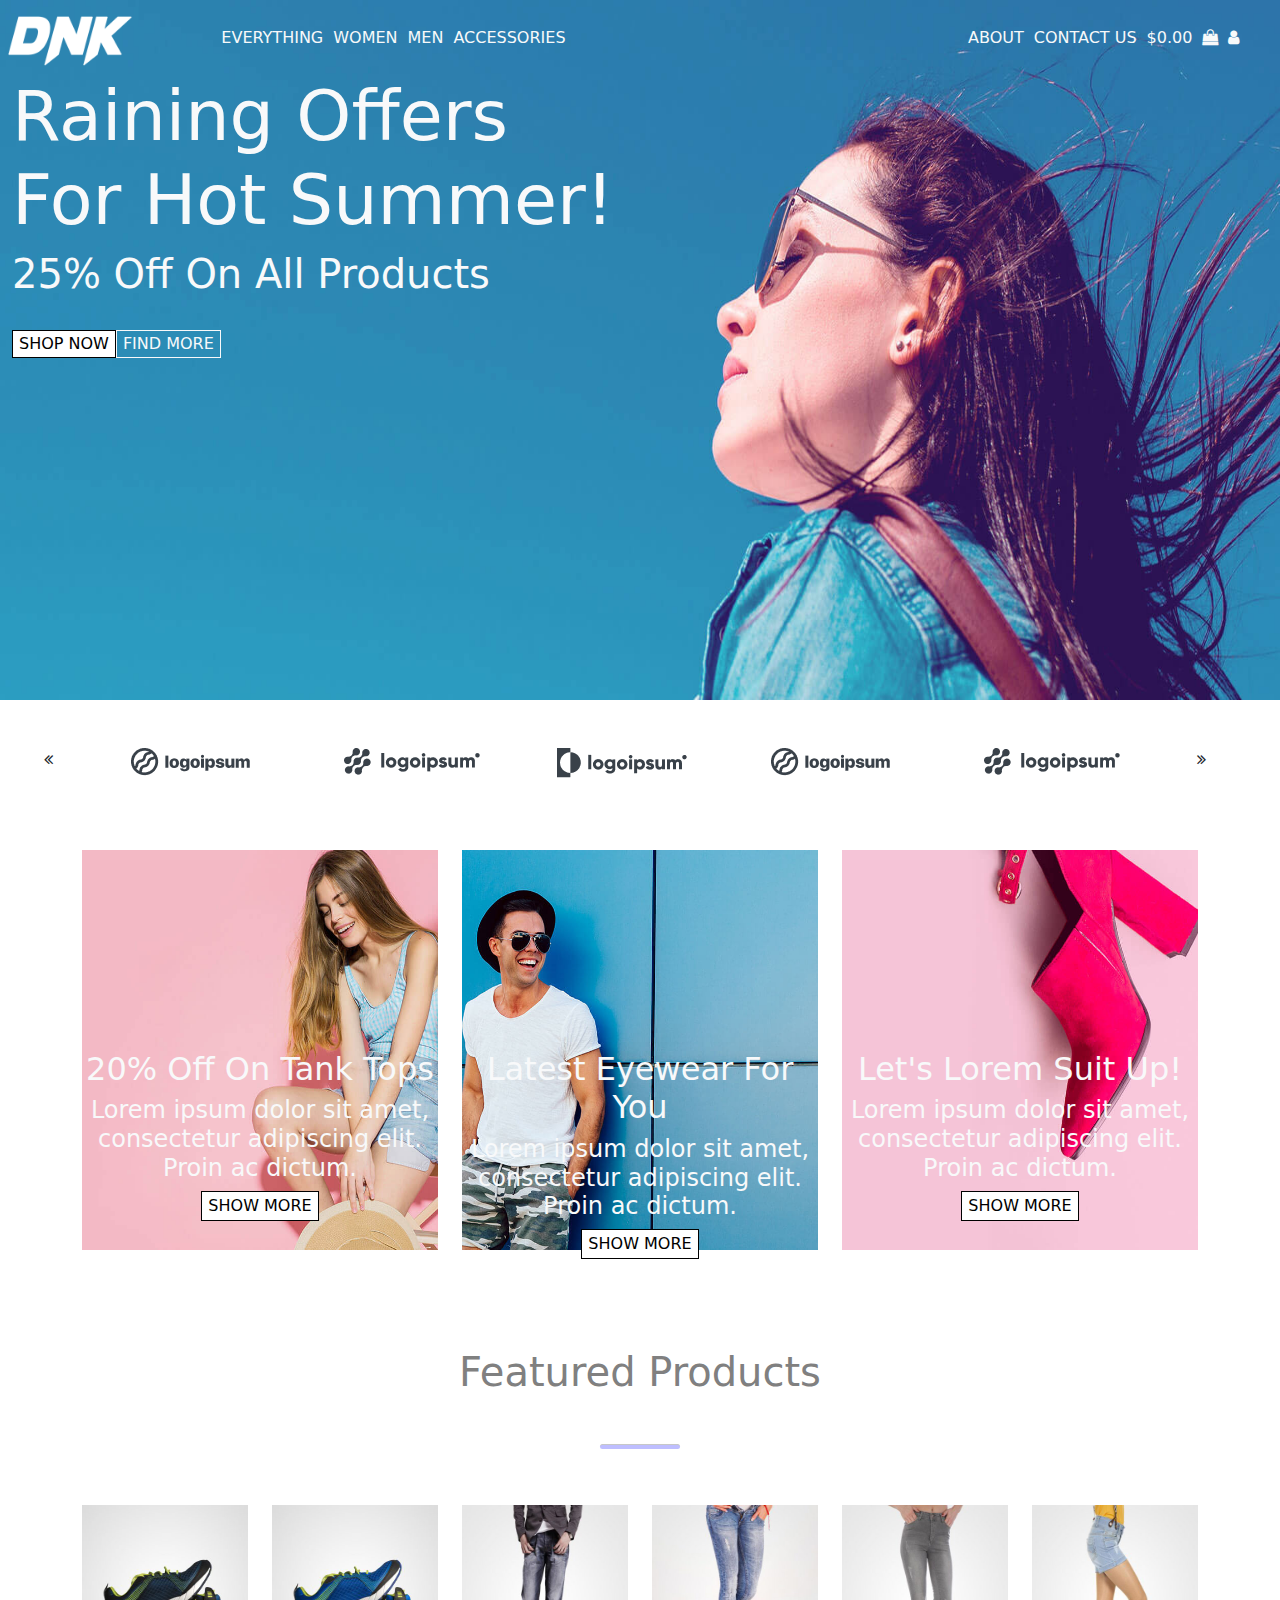
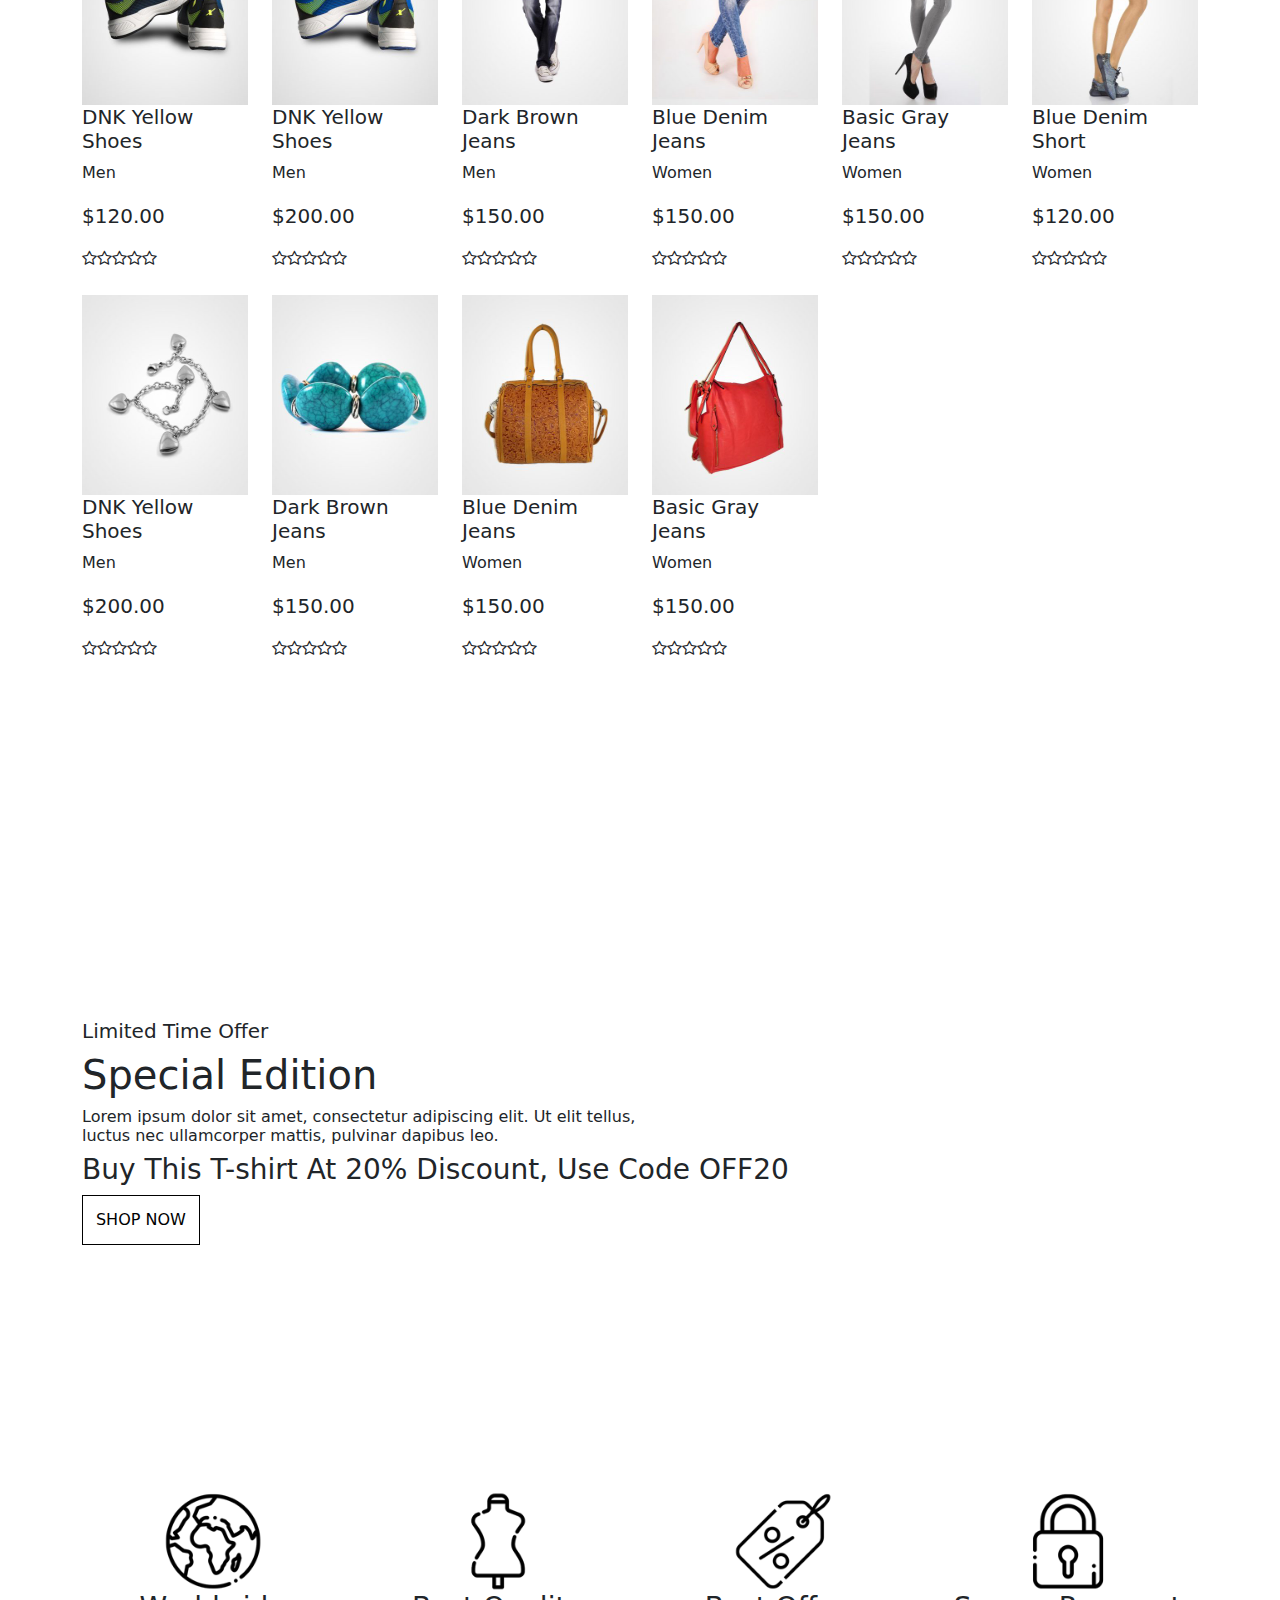
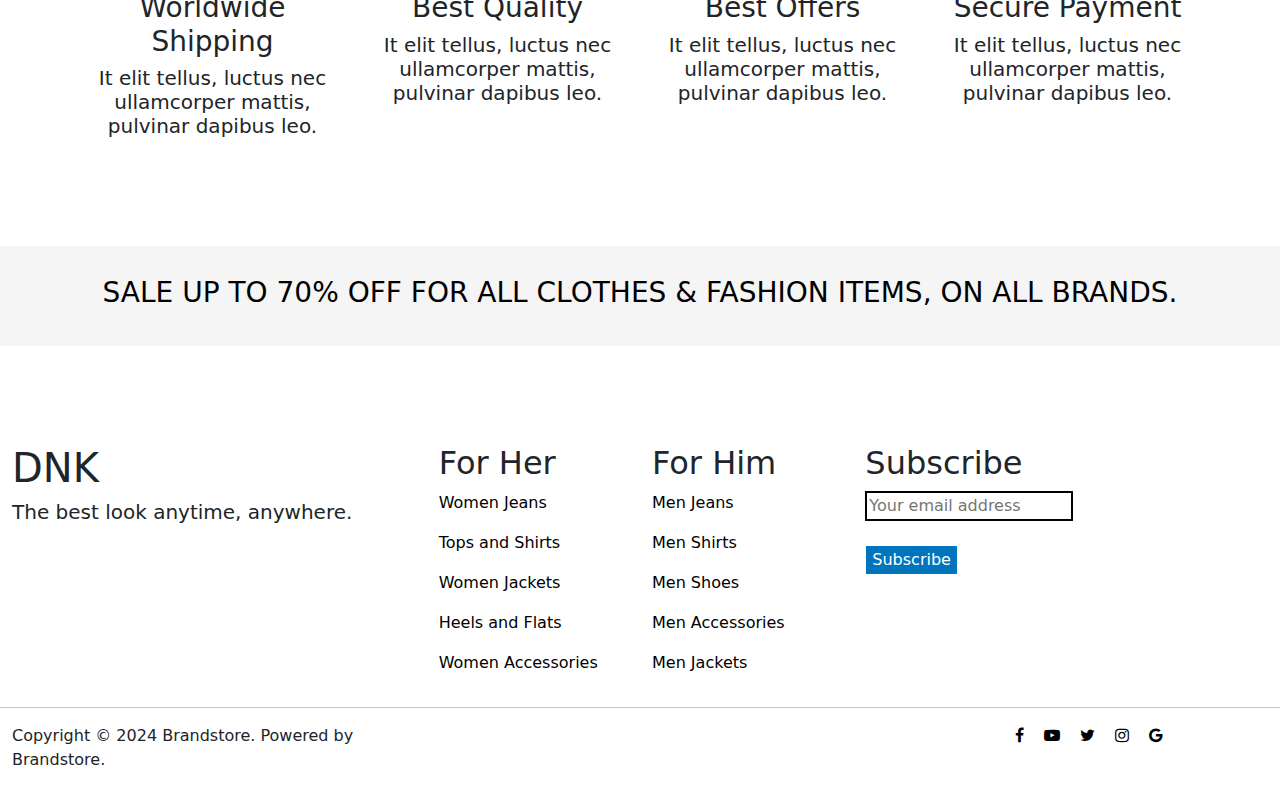
<file: index.html>
<!DOCTYPE html>
<html lang="en">
<head>
    <meta charset="UTF-8">
    <meta name="viewport" content="width=device-width, initial-scale=1.0">
    <title>index.html</title>
    <link rel="stylesheet" href="style.css">
    <link rel="stylesheet" href="https://cdnjs.cloudflare.com/ajax/libs/font-awesome/4.7.0/css/font-awesome.min.css">
     <!-- Latest compiled and minified CSS -->
     <link href="https://cdn.jsdelivr.net/npm/bootstrap@5.3.3/dist/css/bootstrap.min.css" rel="stylesheet">

     <!-- Latest compiled JavaScript -->
     <script src="https://cdn.jsdelivr.net/npm/bootstrap@5.3.3/dist/js/bootstrap.bundle.min.js"></script>
     <link rel="stylesheet" href="https://cdnjs.cloudflare.com/ajax/libs/font-awesome/4.7.0/css/font-awesome.min.css">
</head>
<body>
<div style="background-image: url(img/dnk1.jpg);background-attachment: fixed;background-size: 100% 100%;height: 700px;width: 100;" class="col-md-12 col-12 ">
  <div class="container-fluid">
    <div class="row">
       <div class="col-md-2 p-2 mt-2 rounded "> <a href="http:index.html"><img src="img/dnk.png" alt="" class="h50"></div></a>
        <div class="col-md-4 p-2 mt-2 rounded"><span class="mt10 fl text-light crw">EVERYTHING</span><span class="ml10 mt10 fl text-light crw">WOMEN</span><span class="ml10 mt10 fl text-light crw">MEN</span><a href="accessories.html"><span class="ml10 mt10 fl text-light crw">ACCESSORIES</span></a></div>
        <div class="col-md-3"></div>
        <div class="col-md-3  p-2 mt-2 rounded"><a href="aboutus.html"><SPAN class="mt10 fl text-light bgbk">ABOUT</SPAN></a><a href="contactus.html"><span class="ml10 mt10 fl text-light crw">CONTACT US</span></a><span class="ml10 mt10 fl text-light crw">$0.00</span><span class="ml10 mt10 fl text-light crw"><i class="fa fa-shopping-bag " aria-hidden="true"></i></span><span class="ml10 mt10 fl text-light crw"><i class="fa fa-user" aria-hidden="true"></i></span></div>
    </div>
  </div>
  <div class="container-fluid">
    <div class="row">
        <div class="col-md-6 ">
            <h1 class=" fs70 text-light text-md-start ">Raining Offers For Hot Summer!</h1>
            
             <h1 class=" text-light  ">25% Off On All Products</h1>
             <br>
             <button class="br bgw">SHOP NOW</button><BUTTON class=" br text-light" style="background-color: transparent;">FIND MORE</BUTTON>
        </div>
    
    </div>
  </div>
</div>
<div class="container-fluid">
    <div class="row">
        <div class="col-md-1 col-5 col-sm-4 p-4 mt-4 rounded"><i class="fa fa-angle-double-left ml20" aria-hidden="true"></i></div>
        <div class="col-md-2 col-5 col-sm-4 p-4 mt-4 rounded mq"><img src="img/dnklogo.png" alt=""></div>
        <div class="col-md-2 col-5 col-sm-4 p-4 mt-4 rounded"><img src="img/dnklogo1.png" alt=""></div>
        <div class="col-md-2 col-5 col-sm-4 p-4 mt-4 rounded"><img src="img/dnklogo2.png" alt=""></div>
        <div class="col-md-2 col-5 col-sm-4 p-4 mt-4 rounded"><img src="img/dnklogo.png" alt=""></div>
        <div class="col-md-2 col-5 col-sm-4 p-4 mt-4 rounded"><img src="img/dnklogo1.png" alt=""></div>
        <div class="col-md-1 col-5 col-sm-4 p-4 mt-4 rounded"><i class="fa fa-angle-double-right" aria-hidden="true"></i></div>
    </div>
</div>
<br>
<div class="container">

    <div class="row">
        <div class="col-md-4  col-sm-12 bg-white mt-4">
            <div style="background-image: url(img/dnkimg1.jpg);background-size: 100% 100%;height: 400px;">
                <div style="height: 200px;background-color:transparent;"></div>
            <center>
                <h2 class="text-light">20% Off On Tank Tops</h2>
                <h4 class="text-light">Lorem ipsum dolor sit amet, consectetur adipiscing elit. Proin ac dictum.</h4>
                <button class="h30 br col-md-4 col-12 bgw">SHOW MORE</button>
            </center>
            </div>
        </div>
        <br>
        <br>
        <div class="col-md-4 col-sm-12 bg-white mt-4"> <div style="background-image: url(img/dnkimg2.jpg);background-size: 100% 100%;height: 400px;">
            <div style="height: 200px;background-color:transparent;"></div>
        <center>
            <h2 class="text-light">Latest Eyewear For You</h2>
            <h4 class="text-light">Lorem ipsum dolor sit amet, consectetur adipiscing elit. Proin ac dictum.</h4>
            <button class="h30 br col-md-4 col-12 bgw">SHOW MORE</button>
        </center>
        </div></div>
        <div class="col-md-4 col-sm-12 bg-white mt-4"> <div style="background-image: url(img/dnkimg3.jpg);background-size: 100% 100%;height: 400px;">
            <div style="height: 200px;background-color:transparent;"></div>
        <center>
            <h2 class="text-light">Let's Lorem Suit Up!</h2>
            <h4 class="text-light">Lorem ipsum dolor sit amet, consectetur adipiscing elit. Proin ac dictum.</h4>
            <button class="h30 br col-md-4 col-12 bgw">SHOW MORE</button>
        </center> 
        </div></div>
    </div>
</div>
<br>
<div class="col-md-12 bg-white h50"></div>
<br>
<div class="container-fluid">
<div class="row">
    <div class="col-md-4"></div>
    <div class="col-md-4">
        <div>
          <center>  <h1 style="color: gray;" >Featured Products</h1></center>
          <center>  <hr class="w20  rounded-5 my-5  " style="height: 5px;background-color: blue;"></center>
        </div>
    </div>
    <div class="col-md-4"></div>
</div>
</div>
<div class="container">
    <div class="row">
       
        <div class="col-md-2 col-6 bg-white mt-2">
            <div><img src="img/dnkshoes1.jpg" alt="" height="200px" width="100%"></div>
            <div><h5>DNK Yellow Shoes</h5>
                <p>Men</p>
                <p style="font-size: 20px;">  $120.00</p>
               <p><i class="fa fa-star-o" aria-hidden="true"></i><i class="fa fa-star-o" aria-hidden="true"></i><i class="fa fa-star-o" aria-hidden="true"></i><i class="fa fa-star-o" aria-hidden="true"></i><i class="fa fa-star-o" aria-hidden="true"></i></p> 
            </div>
        </div>
        <div class="col-md-2 col-6 bg-white mt-2"> <div><img src="img/dnkshoes2.jpg" alt="" height="200px" width="100%"></div>
        <div><h5>DNK Yellow Shoes</h5>
            <p>Men</p>
            <p style="font-size: 20px;"> $200.00</p>
           <p><i class="fa fa-star-o" aria-hidden="true"></i><i class="fa fa-star-o" aria-hidden="true"></i><i class="fa fa-star-o" aria-hidden="true"></i><i class="fa fa-star-o" aria-hidden="true"></i><i class="fa fa-star-o" aria-hidden="true"></i></p> 
        </div></div>
        <div class="col-md-2 col-6 bg-white mt-2"><div><img src="img/dnkjeans1.jpg" alt="" height="200px" width="100%"></div>
        <div><h5>Dark Brown Jeans</h5>
            <p>Men</p>
            <p style="font-size: 20px;">  $150.00</p>
           <p><i class="fa fa-star-o" aria-hidden="true"></i><i class="fa fa-star-o" aria-hidden="true"></i><i class="fa fa-star-o" aria-hidden="true"></i><i class="fa fa-star-o" aria-hidden="true"></i><i class="fa fa-star-o" aria-hidden="true"></i></p> 
        </div></div>
        <div class="col-md-2 col-6 bg-white mt-2">
            <div><img src="img/dnkjeanes2.jpg" alt="" height="200px" width="100%"></div>
            <div><h5>Blue Denim Jeans</h5>
                <p>Women</p>
                <p style="font-size: 20px;">  $150.00</p>
               <p><i class="fa fa-star-o" aria-hidden="true"></i><i class="fa fa-star-o" aria-hidden="true"></i><i class="fa fa-star-o" aria-hidden="true"></i><i class="fa fa-star-o" aria-hidden="true"></i><i class="fa fa-star-o" aria-hidden="true"></i></p> 
            </div>
        </div>
        <div class="col-md-2 col-6 bg-white mt-2">
            <div><img src="img/dnkjeans3.jpg" alt="" height="200px" width="100%"></div>
            <div><h5>Basic Gray Jeans</h5>
                <p>Women</p>
                <p style="font-size: 20px;">  $150.00</p>
               <p><i class="fa fa-star-o" aria-hidden="true"></i><i class="fa fa-star-o" aria-hidden="true"></i><i class="fa fa-star-o" aria-hidden="true"></i><i class="fa fa-star-o" aria-hidden="true"></i><i class="fa fa-star-o" aria-hidden="true"></i></p> 
            </div>
        </div>
      
   
       
        <div class="col-md-2 col-6 bg-white mt-2">
            <div><img src="img/dnkjeanes4.jpg" alt="" height="200px" width="100%"></div>
            <div><h5>Blue Denim Short</h5>
                <p>Women</p>
                <p style="font-size: 20px;">  $120.00</p>
               <p><i class="fa fa-star-o" aria-hidden="true"></i><i class="fa fa-star-o" aria-hidden="true"></i><i class="fa fa-star-o" aria-hidden="true"></i><i class="fa fa-star-o" aria-hidden="true"></i><i class="fa fa-star-o" aria-hidden="true"></i></p> 
            </div>
        </div>
        <div class="col-md-2 col-6 bg-white mt-2"> <div><img src="img/dnkp1.jpg" alt="" height="200px" width="100%"></div>
        <div><h5>DNK Yellow Shoes</h5>
            <p>Men</p>
            <p style="font-size: 20px;"> $200.00</p>
           <p><i class="fa fa-star-o" aria-hidden="true"></i><i class="fa fa-star-o" aria-hidden="true"></i><i class="fa fa-star-o" aria-hidden="true"></i><i class="fa fa-star-o" aria-hidden="true"></i><i class="fa fa-star-o" aria-hidden="true"></i></p> 
        </div></div>
        <div class="col-md-2 col-6 bg-white mt-2"><div><img src="img/dnkp2.jpg" alt="" height="200px" width="100%"></div>
        <div><h5>Dark Brown Jeans</h5>
            <p>Men</p>
            <p style="font-size: 20px;">  $150.00</p>
           <p><i class="fa fa-star-o" aria-hidden="true"></i><i class="fa fa-star-o" aria-hidden="true"></i><i class="fa fa-star-o" aria-hidden="true"></i><i class="fa fa-star-o" aria-hidden="true"></i><i class="fa fa-star-o" aria-hidden="true"></i></p> 
        </div></div>
        <div class="col-md-2 col-6 bg-white mt-2">
            <div><img src="img/dnkp3.jpg" alt="" height="200px" width="100%"></div>
            <div><h5>Blue Denim Jeans</h5>
                <p>Women</p>
                <p style="font-size: 20px;">  $150.00</p>
               <p><i class="fa fa-star-o" aria-hidden="true"></i><i class="fa fa-star-o" aria-hidden="true"></i><i class="fa fa-star-o" aria-hidden="true"></i><i class="fa fa-star-o" aria-hidden="true"></i><i class="fa fa-star-o" aria-hidden="true"></i></p> 
            </div>
        </div>
        <div class="col-md-2 col-6 bg-white mt-2">
            <div><img src="img/dnkp4.jpg" alt="" height="200px" width="100%"></div>
            <div><h5>Basic Gray Jeans</h5>
                <p>Women</p>
                <p style="font-size: 20px;">  $150.00</p>
               <p><i class="fa fa-star-o" aria-hidden="true"></i><i class="fa fa-star-o" aria-hidden="true"></i><i class="fa fa-star-o" aria-hidden="true"></i><i class="fa fa-star-o" aria-hidden="true"></i><i class="fa fa-star-o" aria-hidden="true"></i></p> 
            </div>
        </div>
        
    </div>
</div>
<br>
<br>
<br>
<div class="col-md-12  h70"></div>
<div style="background-image: url(img/dnkbanner.jpg);background-attachment: fixed;background-size: 100% 100%;height: 600px;">
    <div class="container">
        <div class="col-md-12">
            <div class="mt200 fl">
            <h5>Limited Time Offer</h5>
            <h1>Special Edition</h1>
            <h6>Lorem ipsum dolor sit amet, consectetur adipiscing elit. Ut elit tellus, <br> luctus nec ullamcorper mattis, pulvinar dapibus leo.</h6>
            <h3>Buy This T-shirt At 20% Discount, Use Code OFF20</h3>
            <button class="h50 br bgw col-md-2 col-12">SHOP NOW</button>
        </div>
        </div>
    </div>
</div>
<br>
<br>
<div class="container">
    <div class="row">
        <div class="col-md-3 mt-4">
            <center><img src="img/dnklglobe.png" alt="" height="100px"></center>
            <center><h3>Worldwide Shipping</h3></center>
            <center><h5>It elit tellus, luctus nec ullamcorper mattis, pulvinar dapibus leo.</h5></center>
        </div>
        <div class="col-md-3 mt-4">
            <center><img src="img/dnkglobe2.png" alt="" height="100px"></center>
            <center><h3>Best Quality</h3></center>
            <center><h5>It elit tellus, luctus nec ullamcorper mattis, pulvinar dapibus leo.</h5></center>
        </div>
        <div class="col-md-3 mt-4">
            <center><img src="img/dnkglobe3.png" alt="" height="100px"></center>
            <center><h3>Best Offers</h3></center>
            <center><h5>It elit tellus, luctus nec ullamcorper mattis, pulvinar dapibus leo.</h5></center>
        </div>
        <div class="col-md-3  mt-4">
            <center><img src="img/dnkglobe4.png" alt="" height="100px"></center>
            <center><h3>Secure Payment</h3></center>
            <center><h5>It elit tellus, luctus nec ullamcorper mattis, pulvinar dapibus leo.</h5></center>
        </div>
    </div>
</div>
<div class="col-md-12 h100"></div>
<div class="col-md-12  h100" style="margin-top: 0px;float: left;background-color: whitesmoke;">
   <center> <h3 class="mt30 bgbl">SALE UP TO 70% OFF FOR ALL CLOTHES & FASHION ITEMS, ON ALL BRANDS.</h3 ></center>
</div>
<br>
<div class="col-md-12 h150 bg-white"></div>
<div class="container-fluid">
    <div class="row">
        <div class="col-md-4 mt-4">
            <h1>DNK</h1>
            <h5>The best look anytime, anywhere.</h5>
        </div>
        <div class="col-md-2 mt-4 text-md-start text-center">
        <h2>For Her</h2>
            <p class="bgbl">Women Jeans</p>
          <p class="bgbl">Tops and Shirts</p>
           <p class="bgbl">Women Jackets</p>
           <p class="bgbl">Heels and Flats</p>
          <p class="bgbl">Women Accessories</p>

        </div>
        <div class="col-md-2 mt-4 text-md-start text-center">
            <h2>For Him</h2>
            <p class="bgbl">Men Jeans</p>
          <p class="bgbl">Men Shirts</p>
           <p class="bgbl">Men Shoes</p>
           <p class="bgbl">Men Accessories</p>
          <p class="bgbl">Men Jackets</p>
        </div>
        <div class="col-md-4 mt-4 text-md-start text-center">
        <h2>Subscribe</h2>
        <input type="text" placeholder="Your email address" style="border: solid 2px;">
        <br>
        <button class="mt-4 h30 " style="background-color:#0075be;color: white;border: solid 1px;">Subscribe</button>
        </div>
    </div>
</div>
<hr>
<div class="container-fluid">
    <div class="row">
        <div class="col-md-4">
            <p>Copyright © 2024 Brandstore. Powered by Brandstore.</p>
        </div>
        <div class="col-md-4"></div>
        <div class="col-md-4">
            <span style="margin-left: 150px;"><i class="fa fa-facebook bgbl" aria-hidden="true"></i></span><span style="margin-left: 20px;"><i class="fa fa-youtube-play bgbl" aria-hidden="true"></i></span><span style="margin-left: 20px;"><i class="fa fa-twitter bgbl" aria-hidden="true"></i></span><span style="margin-left: 20px;"><i class="fa fa-instagram bgbl" aria-hidden="true"></i></span><span style="margin-left: 20px;"><i class="fa fa-google bgbl" aria-hidden="true"></i></span>
        </div>
    </div>
</div>
</body>
</html>
</file>
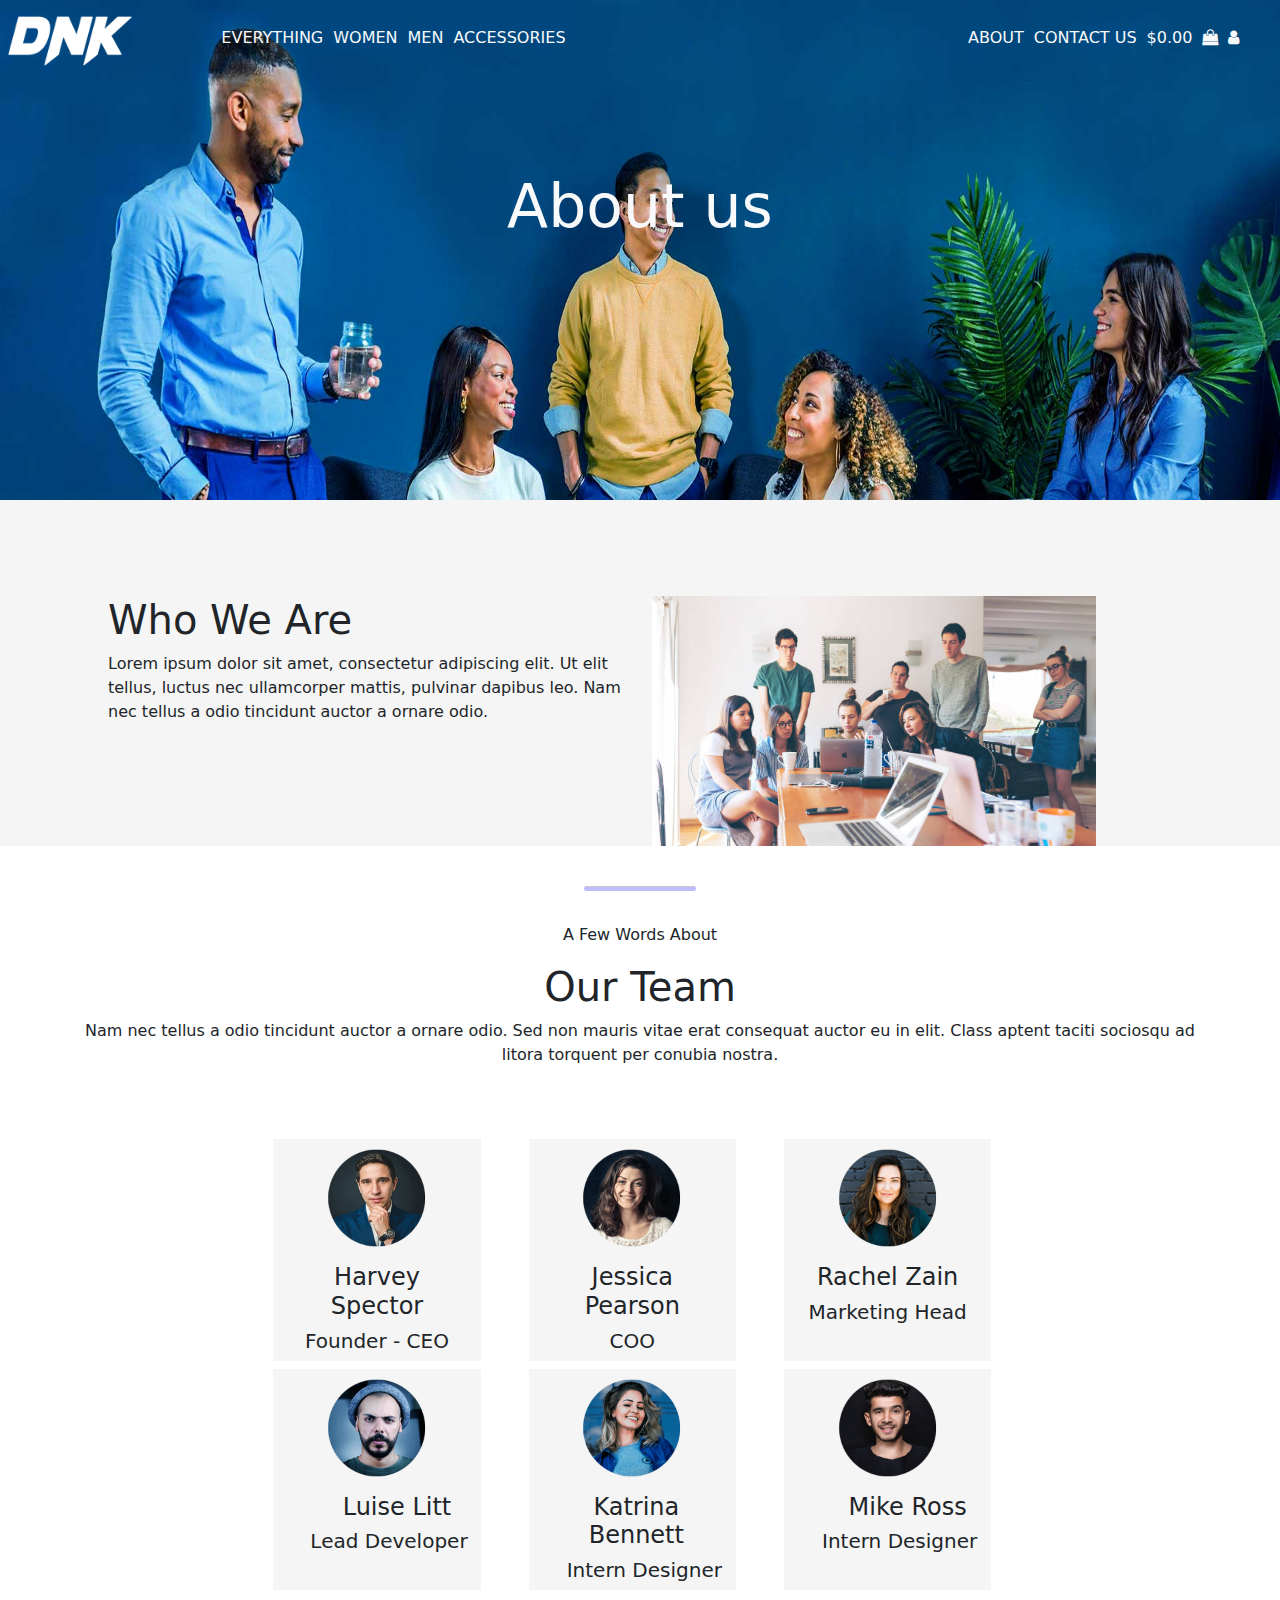
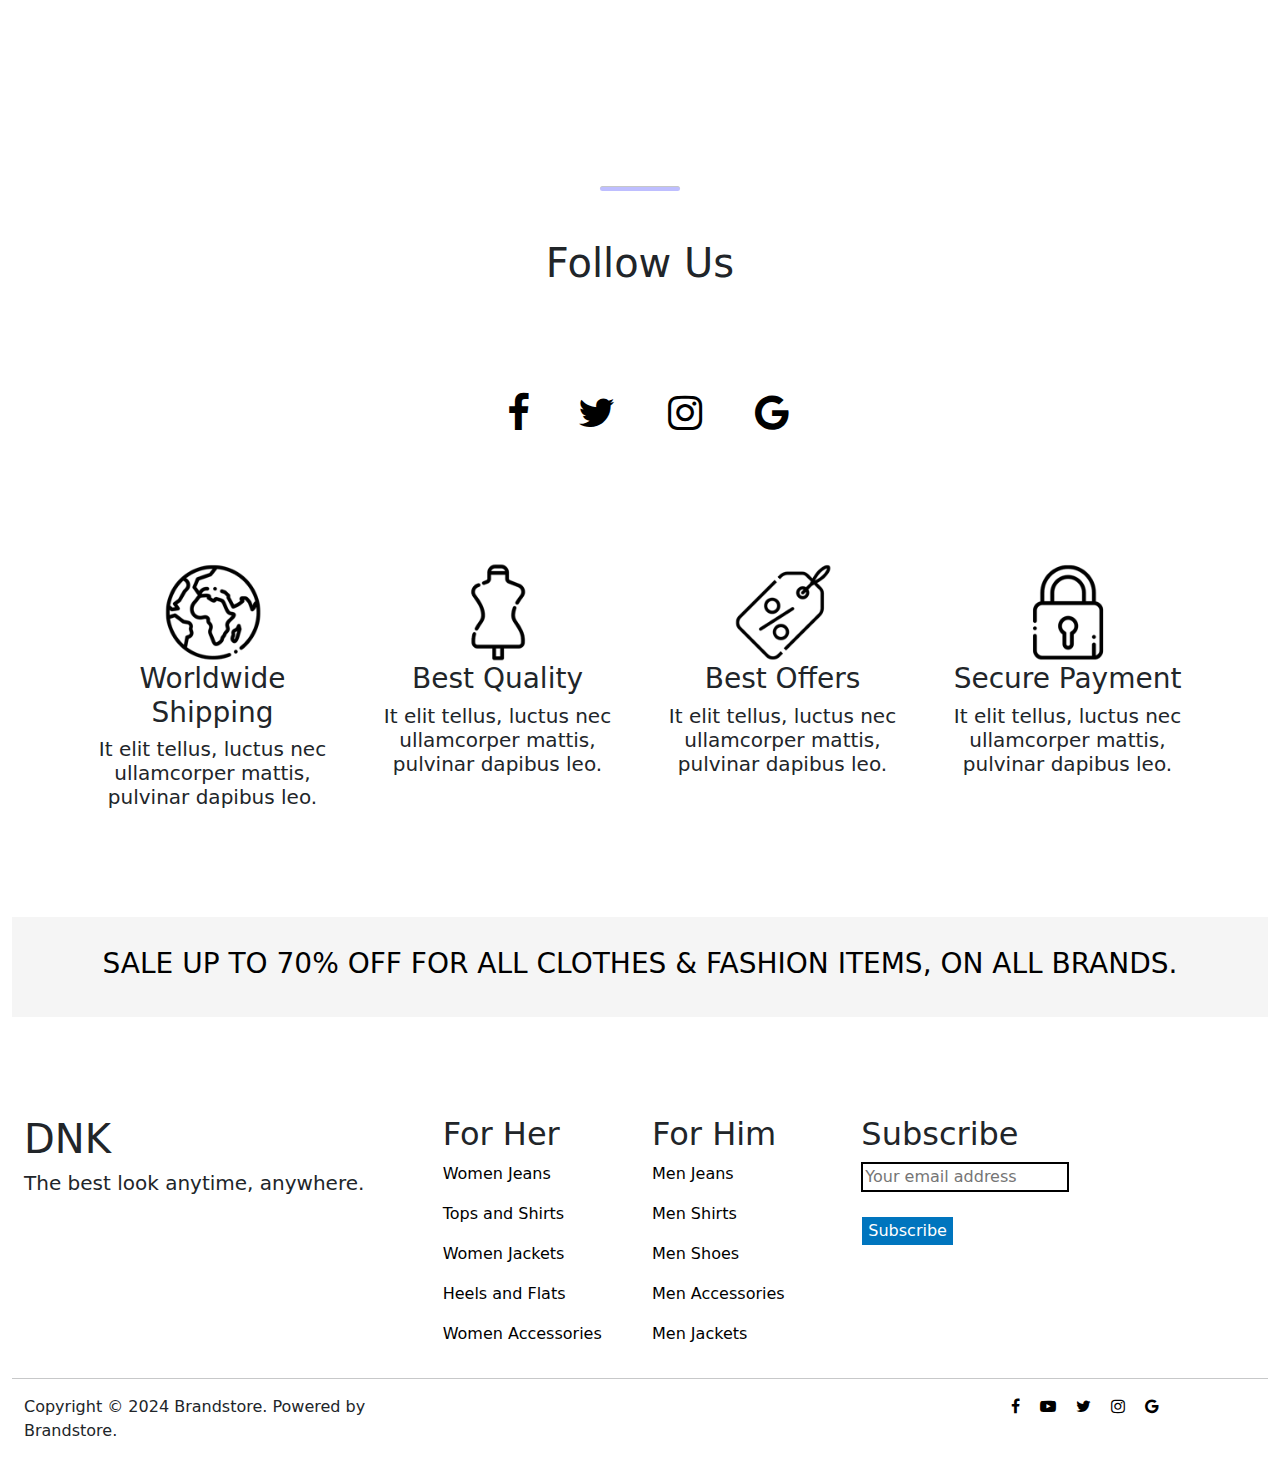
<file: aboutus.html>
<!DOCTYPE html>
<html lang="en">
<head>
    <meta charset="UTF-8">
    <meta name="viewport" content="width=device-width, initial-scale=1.0">
    <title>About Us</title>
    <link rel="stylesheet" href="style.css">
    <link rel="stylesheet" href="https://cdnjs.cloudflare.com/ajax/libs/font-awesome/4.7.0/css/font-awesome.min.css">
     <!-- Latest compiled and minified CSS -->
     <link href="https://cdn.jsdelivr.net/npm/bootstrap@5.3.3/dist/css/bootstrap.min.css" rel="stylesheet">

     <!-- Latest compiled JavaScript -->
     <script src="https://cdn.jsdelivr.net/npm/bootstrap@5.3.3/dist/js/bootstrap.bundle.min.js"></script>
     <link rel="stylesheet" href="https://cdnjs.cloudflare.com/ajax/libs/font-awesome/4.7.0/css/font-awesome.min.css">
     <script src="https://ajax.googleapis.com/ajax/libs/jquery/3.7.1/jquery.min.js"></script>
     
</head>
<body>
    <div style="background-image: url(img/dnkbanner1.jpg);background-attachment: fixed;background-size: 100% 100%;height: 500px;            width:      100;">
        <div class="container-fluid">
          <div class="row">
              <div class="col-md-2 p-2 mt-2 rounded "><a href="index.html"><img src="img/dnk.png" alt="" class="h50"></div></a>
              <div class="col-md-4 p-2 mt-2 rounded"><span class="mt10 fl text-light crw">EVERYTHING</span><span class="ml10 mt10 fl text-light crw">WOMEN</span><span class="ml10 mt10 fl text-light crw">MEN</span><a href="accessories.html"><span class="ml10 mt10 fl text-light crw">ACCESSORIES</span></a></div>
              <div class="col-md-3"></div>
              <div class="col-md-3  p-2 mt-2 rounded"><a href="aboutus.html"><SPAN class="mt10 fl text-light bgbk">ABOUT</SPAN></a><a href="contactus.html"><span class="ml10 mt10 fl text-light crw">CONTACT US</span></a><span class="ml10 mt10 fl text-light crw">$0.00</span><span class="ml10 mt10 fl text-light crw"><i class="fa fa-shopping-bag " aria-hidden="true"></i></span><span class="ml10 mt10 fl text-light crw"><i class="fa fa-user" aria-hidden="true"></i></span></div>
          </div>
        </div>
        <div class="container-fluid">
           <div class="row">
            <div class="col-md-4"></div>
            <div class="col-md-4 h200 ">
                <center><h1 class="mt-5 pt-5 fs60 text-light" >About us</h1></center>
            </div>
            <div class="col-md-4"></div>
           </div>
        </div>
    </div>
    
    
    <div class="container-fluid">
        <div class="row">
            <div class="col-md-6 bgws ">
                <h1 class="mt-5 pt-5 ms-5 ps-5">Who We Are</h1>
                <p class=" ms-5 ps-5">
                    Lorem ipsum dolor sit amet, consectetur adipiscing elit. Ut elit tellus, luctus nec ullamcorper mattis, pulvinar dapibus leo. Nam nec tellus a odio tincidunt auctor a ornare odio. 
                </p>
            </div>
            <div class="col-md-6 bgws ">
               <div class="mt-5 pt-5"> <img src="img/dnkabout1.jpg" alt="" height="250px"></div>
            </div>
        </div>
    </div>
    <br>
  <div class="container">
        <div class="row">
            <div class="col-md-1 col-12 "></div>
            <div class="col-md-10 col-12 "></div>
          <center><hr style="width: 10%;height: 5px;background-color: blue;" class="rounded-5 "></center>
 <p class="fs20 "><center>A Few Words About</center></p>
               <center><h1>Our Team</h1></center>
               <center><p>Nam nec tellus a odio tincidunt auctor a ornare odio. Sed non mauris vitae erat consequat auctor eu in elit. Class aptent taciti sociosqu ad litora torquent per conubia nostra.</p></center>
            </div>
           
        </div>
    </div>
    <br>
    <br>
    <div class="container-fluid">
        <div class="row">
            <div class="col-md-2 col-1"></div>
         <div class="col-md-8 ">
            
             <div class="container">
                <div class="row">
                   <div class="col-md-3 col-12 ms-md-5 text-center bgws mt-2">
                    <img src="img/dnkpeople1.png" alt="" class="h100  mt-2">
                    <h4 class="mt-3 ">Harvey Spector</h4>
                    <h5 class="">Founder - CEO</h5>
                   </div>
                   <div class="col-md-3 ms-md-5  bgws text-center mt-2">
                    <img src="img/dnkpeople2.png" alt="" class="h100  mt-2">
                    <h4 class="mt-3 ">Jessica Pearson</h4>
                    <h5 class="">COO</h5>
                   </div>
                   <div class="col-md-3 col-12 ms-md-5 text-center bgws mt-2">
                    <img src="img/dnkpeople3.png" alt="" class="h100  mt-2">
                    <h4 class="mt-3">Rachel Zain</h4>
                    <h5 class="">Marketing Head</h5>
                   </div>
                 

                   <div class="col-md-3 col-12 ms-md-5 bgws mt-2 text-center">
                    <img src="img/dnkpeople4.png" alt="" class="h100  mt-2">
                    <h4 class="mt-3 ms-4 ps-3">Luise Litt</h4>
                    <h5 class="ms-4">Lead Developer</h5>
                   </div>
                   <div class="col-md-3 col-12 ms-md-5  bgws mt-2 text-center">
                    <img src="img/dnkpeople5.png" alt="" class="h100  mt-2">
                    <h4 class="mt-3 ms-2">Katrina Bennett</h4>
                    <h5 class="ms-4 ">Intern Designer</h5>
                   </div>
                   <div class="col-md-3 col-12 ms-md-5 bgws mt-2 text-center">
                    <img src="img/dnkpeople6.png" alt="" class="h100  mt-2">
                    <h4 class="mt-3 ms-3 ps-4">Mike Ross</h4>
                    <h5 class="ms-4">Intern Designer</h52
                   </div>
                </div>
            </div>
         </div>
           
            <div class="col-md-2 col-1"></div>
         </div>
 </div>
        <div class="col-md-12  h100"></div>
        <div class="col-md-12">
            <div style="background-image: url(img/dnkbanner2.jpg);height: 400px;background-attachment: fixed;background-size: 100% 100%;margin-top: 0px;" >
                <div class="container-fluid">
                    <div class="row">
                        <div class="col-md-12  h400">
                            <div class="container-fluid">
                                <div class="row">
                                <div class="col-md-4 "></div>
                              <center>  <div class="col-md-4 bg-white col-12 pt-5 md-5 pb-5">
                                <hr class="w20  rounded-5 my-5" style="height: 5px;background-color: blue;">
                                   <center> <h1 class=" mb-5 pb-5">Follow Us</h1></center>
                                   <span class="fs40 ms-3"><i class="fa fa-facebook bgbl" aria-hidden="true"></i></span><span class="fs40 ms-5"><i class="fa fa-twitter bgbl" aria-hidden="true"></i></span> <span class="fs40 ms-5"><i class="fa fa-instagram bgbl" aria-hidden="true"></i></span> <span class="fs40 ms-5 "><i class="fa fa-google bgbl mb-5 " aria-hidden="true"></i></span>
                                </div></center>
                                <div class="col-md-4"></div>
                            </div>
                            </div>
                        </div>
                    </div>
                </div>
        
        </div>
        </div>
        <br>
<br>
<div class="container">
    <div class="row">
        <div class="col-md-3 mt-4">
            <center><img src="img/dnklglobe.png" alt="" height="100px"></center>
            <center><h3>Worldwide Shipping</h3></center>
            <center><h5>It elit tellus, luctus nec ullamcorper mattis, pulvinar dapibus leo.</h5></center>
        </div>
        <div class="col-md-3 mt-4">
            <center><img src="img/dnkglobe2.png" alt="" height="100px"></center>
            <center><h3>Best Quality</h3></center>
            <center><h5>It elit tellus, luctus nec ullamcorper mattis, pulvinar dapibus leo.</h5></center>
        </div>
        <div class="col-md-3 mt-4">
            <center><img src="img/dnkglobe3.png" alt="" height="100px"></center>
            <center><h3>Best Offers</h3></center>
            <center><h5>It elit tellus, luctus nec ullamcorper mattis, pulvinar dapibus leo.</h5></center>
        </div>
        <div class="col-md-3  mt-4">
            <center><img src="img/dnkglobe4.png" alt="" height="100px"></center>
            <center><h3>Secure Payment</h3></center>
            <center><h5>It elit tellus, luctus nec ullamcorper mattis, pulvinar dapibus leo.</h5></center>
        </div>
    </div>
</div>
<div class="col-md-12 h100"></div>
<div class="col-md-12  h100" style="margin-top: 0px;float: left;background-color: whitesmoke;">
   <center> <h3 class="mt30 bgbl">SALE UP TO 70% OFF FOR ALL CLOTHES & FASHION ITEMS, ON ALL BRANDS.</h3 ></center>
</div>
<br>
<div class="col-md-12 h150 bg-white"></div>
<div class="container-fluid">
    <div class="row">
        <div class="col-md-4 mt-4">
            <h1>DNK</h1>
            <h5>The best look anytime, anywhere.</h5>
        </div>
        <div class="col-md-2 mt-4 text-md-start text-center">
        <h2>For Her</h2>
            <p class="bgbl">Women Jeans</p>
          <p class="bgbl">Tops and Shirts</p>
           <p class="bgbl">Women Jackets</p>
           <p class="bgbl">Heels and Flats</p>
          <p class="bgbl">Women Accessories</p>

        </div>
        <div class="col-md-2 mt-4 text-md-start text-center">
            <h2>For Him</h2>
            <p class="bgbl">Men Jeans</p>
          <p class="bgbl">Men Shirts</p>
           <p class="bgbl">Men Shoes</p>
           <p class="bgbl">Men Accessories</p>
          <p class="bgbl">Men Jackets</p>
        </div>
        <div class="col-md-4 mt-4 text-md-start text-center">
        <h2>Subscribe</h2>
        <input type="text" placeholder="Your email address" style="border: solid 2px;">
        <br>
        <button class="mt-4 h30 " style="background-color:#0075be;color: white;border: solid 1px;">Subscribe</button>
        </div>
    </div>
</div>
<hr>
<div class="container-fluid">
    <div class="row">
        <div class="col-md-4">
            <p>Copyright © 2024 Brandstore. Powered by Brandstore.</p>
        </div>
        <div class="col-md-4"></div>
        <div class="col-md-4">
            <span style="margin-left: 150px;"><i class="fa fa-facebook bgbl" aria-hidden="true"></i></span><span style="margin-left: 20px;"><i class="fa fa-youtube-play bgbl" aria-hidden="true"></i></span><span style="margin-left: 20px;"><i class="fa fa-twitter bgbl" aria-hidden="true"></i></span><span style="margin-left: 20px;"><i class="fa fa-instagram bgbl" aria-hidden="true"></i></span><span style="margin-left: 20px;"><i class="fa fa-google bgbl" aria-hidden="true"></i></span>
        </div>
    </div>
</div>
</body>
</html>
</file>
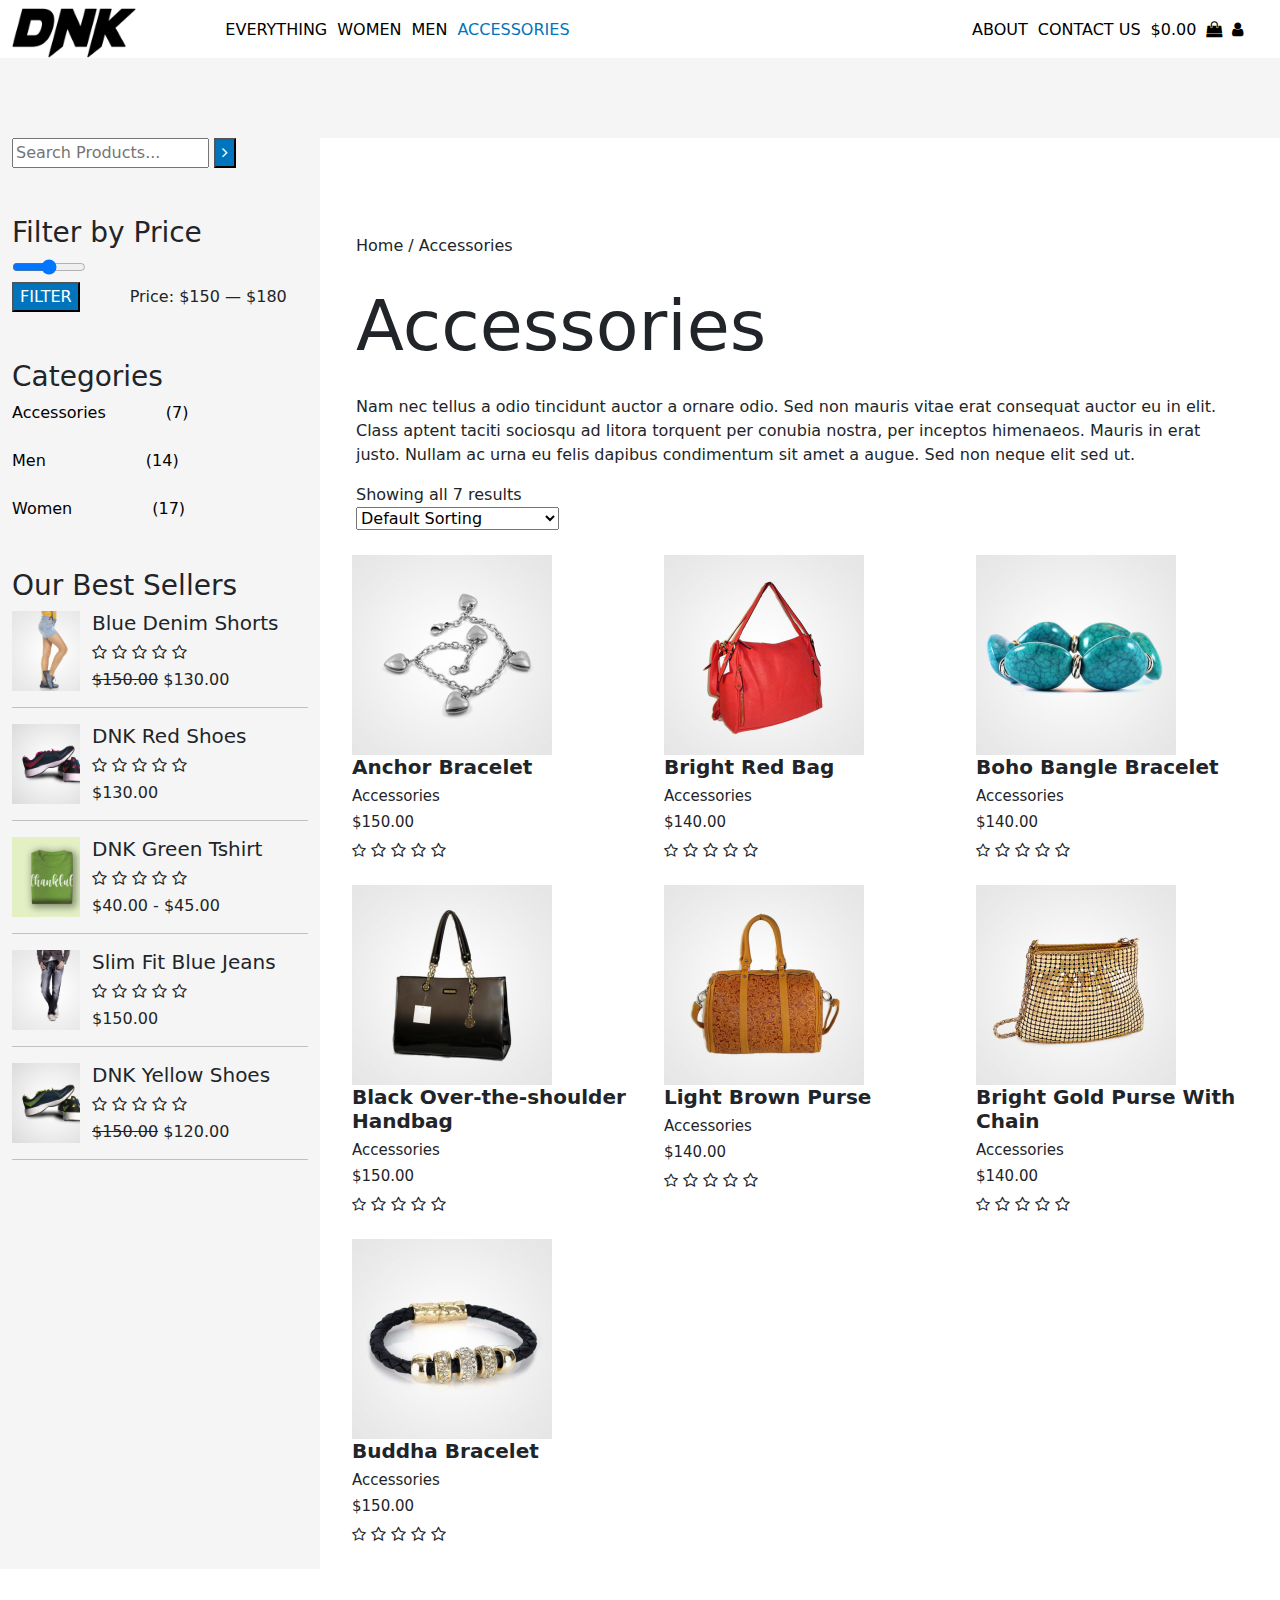
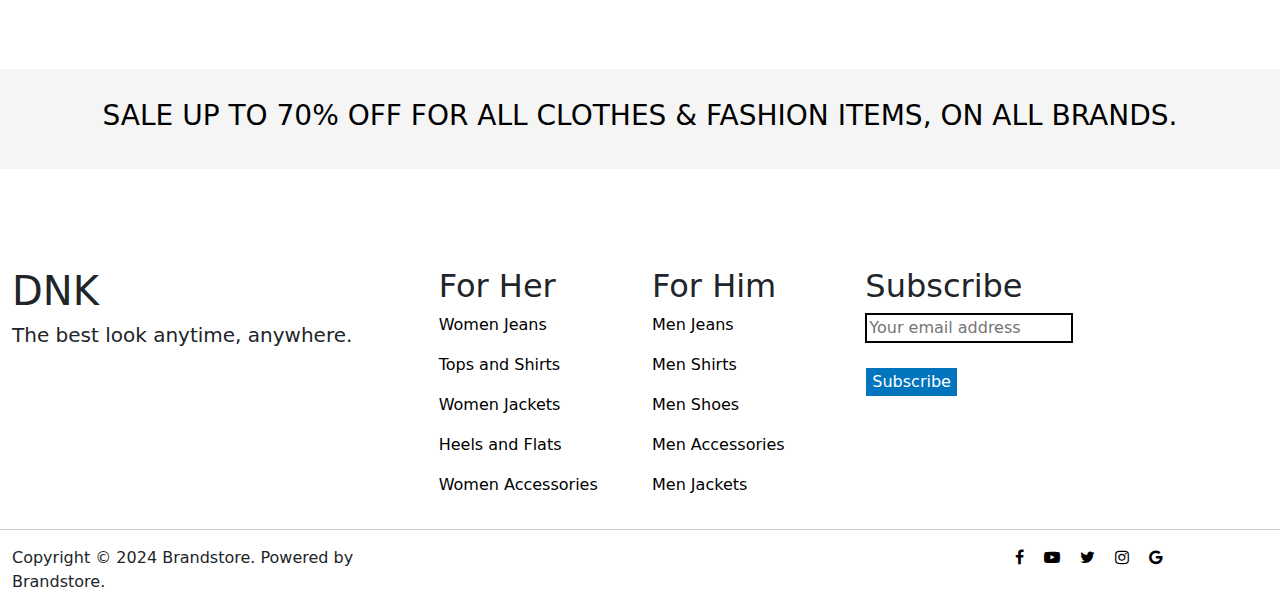
<file: accessories.html>
<!DOCTYPE html>
<html lang="en">
<head>
    <meta charset="UTF-8">
    <meta name="viewport" content="width=device-width, initial-scale=1.0">
    <title>Accessories</title>
    <link rel="stylesheet" href="style.css">
    <link rel="stylesheet" href="https://cdnjs.cloudflare.com/ajax/libs/font-awesome/4.7.0/css/font-awesome.min.css">
     <!-- Latest compiled and minified CSS -->
     <link href="https://cdn.jsdelivr.net/npm/bootstrap@5.3.3/dist/css/bootstrap.min.css" rel="stylesheet">

     <!-- Latest compiled JavaScript -->
     <script src="https://cdn.jsdelivr.net/npm/bootstrap@5.3.3/dist/js/bootstrap.bundle.min.js"></script>
     <link rel="stylesheet" href="https://cdnjs.cloudflare.com/ajax/libs/font-awesome/4.7.0/css/font-awesome.min.css">
</head>
<body>
    <div class="container-fluid">
        <div class="row">
            <div class="col-md-2  mt-2 rounded "><a href="index.html"><img src="img/dnkblacklogo.png" alt="" class="h50"></a></div>
            <div class="col-md-4  mt-2 rounded "><span class="mt10 fl bgbl">EVERYTHING</span><span class="ml10 mt10 fl bgbl">WOMEN</span><span class="ml10 mt10 fl bgbl">MEN</span><a href="accessories.html"></a><span class="ml10 mt10 fl" style="color: #0075be;">ACCESSORIES</span></div>
            <div class="col-md-3"></div>
            <div class="col-md-3   mt-2 rounded"><a href="aboutus.html"><SPAN class="mt10 fl bgbl">ABOUT</SPAN></a><a href="contactus.html"><span class="ml10 mt10 fl bgbl">CONTACT US</span></a><span class="ml10 mt10 fl bgbl">$0.00</span><span class="ml10 mt10 fl bgbl"><i class="fa fa-shopping-bag bgbl" aria-hidden="true"></i></span><span class="ml10 mt10 fl bgbl"><i class="fa fa-user bgbl" aria-hidden="true"></i></span></div>
        </div>
      </div> 
      <div class="col-md-12 bgws h80"></div>
      <div class="container-fluid">
        <div class="row">
            <div class="col-md-3 bgws">
              <input type="text" placeholder="Search Products..." class="col-md-8 col-10"> <button class="h30" style="background-color: #0075be;"><i class="fa fa-angle-right crw" aria-hidden="true"></i></button>
              <br>
              <br>
              <br>
             <h3>Filter by Price</h3>
                <input type="range" class="col-md-3 col-12" > 
                <br>
                <span><button style="background-color: #0075be;" class="crw ">FILTER</button></span><span class="ml50">Price: $150 — $180</span>
                <br>
                <br>
                <br>
                <h3>Categories</h3>
              <span class="bgbl">Accessories</span><span class="ml60 bgbl">(7)</span>
              <br>
              <br>
              <span class="bgbl">Men</span><span class="ml100 bgbl">(14)</span>
              <br>
              <br>
              <span class="bgbl">Women</span><span class="ml80 bgbl">(17)</span>
              <br>
              <br>
              <br>
              <h3>Our Best Sellers</h3>
                <div class="row">
                    <div class="col-md-3 bgws h80"><img src="img/dnkjeanes4.jpg" alt="" class="h80"></div>
                    <div class="col-md-9 bgws h80">
                      <h5 class="fs20 ">Blue Denim Shorts</h5>
                        <h6> <span><i class="fa fa-star-o" aria-hidden="true"></i></span> <span><i class="fa fa-star-o" aria-hidden="true"></i></span> <span><i class="fa fa-star-o" aria-hidden="true"></i></span> <span><i class="fa fa-star-o" aria-hidden="true"></i></span> <span><i class="fa fa-star-o" aria-hidden="true"></i></span></h6>
                        <h6><del>$150.00</del> $130.00</h6>
                    </div>
                </div>
                <hr>
                <div class="row">
                  <div class="col-md-3 bgws h80"><img src="img/dnkred.jpg" alt="" class="h80"></div>
                  <div class="col-md-9 bgws h80">
                    <h5 class="fs20 ">DNK Red Shoes</h5>
                      <h6> <span><i class="fa fa-star-o" aria-hidden="true"></i></span> <span><i class="fa fa-star-o" aria-hidden="true"></i></span> <span><i class="fa fa-star-o" aria-hidden="true"></i></span> <span><i class="fa fa-star-o" aria-hidden="true"></i></span> <span><i class="fa fa-star-o" aria-hidden="true"></i></span></h6>
                      <h6> $130.00</h6>
                  </div>
              </div>
              <hr>
              <div class="row">
                <div class="col-md-3 bgws h80"><img src="img/dnkgreen.jpg" alt="" class="h80"></div>
                <div class="col-md-9 bgws h80">
                  <h5 class="fs20 ">DNK Green Tshirt</h5>
                    <h6> <span><i class="fa fa-star-o" aria-hidden="true"></i></span> <span><i class="fa fa-star-o" aria-hidden="true"></i></span> <span><i class="fa fa-star-o" aria-hidden="true"></i></span> <span><i class="fa fa-star-o" aria-hidden="true"></i></span> <span><i class="fa fa-star-o" aria-hidden="true"></i></span></h6>
                    <h6>$40.00 - $45.00</h6>
                </div>
            </div>
            <hr>
            <div class="row">
              <div class="col-md-3 bgws h80"><img src="img/dnkjeans1.jpg" alt="" class="h80"></div>
              <div class="col-md-9 bgws h80">
                <h5 class="fs20 ">Slim Fit Blue Jeans</h5>
                  <h6> <span><i class="fa fa-star-o" aria-hidden="true"></i></span> <span><i class="fa fa-star-o" aria-hidden="true"></i></span> <span><i class="fa fa-star-o" aria-hidden="true"></i></span> <span><i class="fa fa-star-o" aria-hidden="true"></i></span> <span><i class="fa fa-star-o" aria-hidden="true"></i></span></h6>
                  <h6>$150.00</h6>
              </div>
          </div>
          <hr>
          <div class="row">
            <div class="col-md-3 bgws h80"><img src="img/dnkshoes1.jpg" alt="" class="h80"></div>
            <div class="col-md-9 bgws h80">
              <h5 class="fs20 ">DNK Yellow Shoes</h5>
                <h6> <span><i class="fa fa-star-o" aria-hidden="true"></i></span> <span><i class="fa fa-star-o" aria-hidden="true"></i></span> <span><i class="fa fa-star-o" aria-hidden="true"></i></span> <span><i class="fa fa-star-o" aria-hidden="true"></i></span> <span><i class="fa fa-star-o" aria-hidden="true"></i></span></h6>
                <h6><del>$150.00</del> $120.00</h6>
            </div>
        </div>
        <hr>
          </div>
            <div class="col-md-9">
              <div class="container  pt-5">
                <div class="container  pt-5">
                <p>Home / Accessories</p>
                <p class="fs70">Accessories</p>
                <p>Nam nec tellus a odio tincidunt auctor a ornare odio. Sed non mauris vitae erat consequat auctor eu in elit. Class aptent taciti sociosqu ad litora torquent per conubia nostra, per inceptos himenaeos. Mauris in erat justo. Nullam ac urna eu felis dapibus condimentum sit amet a augue. Sed non neque elit sed ut.</p>
                <div class="row">
                  <col-md-6><span>Showing all 7 results</span></col-md-6>
                  <col-md-6><span><select name="" id=""><option value="">Default Sorting</option><option value=""> Sort by popularity</option><option value="">Sort by average rating</option><option value="">Sort bt Latest</option><option value="">Sort by price:high-low</option><option value="">Sort by price:low-high</option></select></span></col-md-6>
                </div>
                
              </div>
            </div>
            <div class="container-fluid  pt-4">
              <div class="row">
                <div class=" col-md-4 col-6 h330">
                  <img src="img/dnkp1.jpg" alt="" class="h200 ms-2" >
                  <h3 class="ms-2 fs20"> <b>Anchor Bracelet</b></h3>
                  <h6 class="ms-2 fs15" >Accessories</h6>
                  <h6 class="ms-2 fs15" >$150.00</h6>
                  <span class="ms-2 fs15"><i class="fa fa-star-o" aria-hidden="true"></i></span> <span><i class="fa fa-star-o" aria-hidden="true"></i></span> <span><i class="fa fa-star-o" aria-hidden="true"></i></span> <span><i class="fa fa-star-o" aria-hidden="true"></i></span> <span><i class="fa fa-star-o" aria-hidden="true"></i></span>
                </div>
                <div class=" col-md-4 col-6 h330">
                  <img src="img/dnkp4.jpg" alt="" class="h200 ms-2" >
                  <h3 class="ms-2 fs20"  > <b>Bright Red Bag</b></h3>
                  <h6 class="ms-2 fs15"  >Accessories</h6>
                  <h6 class="ms-2 fs15"   >$140.00</h6>
                  <span class="ms-2 fs15" ><i class="fa fa-star-o" aria-hidden="true"></i></span> <span><i class="fa fa-star-o" aria-hidden="true"></i></span> <span><i class="fa fa-star-o" aria-hidden="true"></i></span> <span><i class="fa fa-star-o" aria-hidden="true"></i></span> <span><i class="fa fa-star-o" aria-hidden="true"></i></span>
                </div>
                <div class=" col-md-4 col-6 h330">
                  <img src="img/dnkp2.jpg" alt="" class="h200 ms-2" >
                  <h3 class="ms-2 fs20 "> <b>Boho Bangle Bracelet</b></h3>
                  <h6 class="ms-2 fs15 " >Accessories</h6>
                  <h6 class="ms-2 fs15 " >$140.00</h6>
                  <span class="ms-2 fs15 "><i class="fa fa-star-o" aria-hidden="true"></i></span> <span><i class="fa fa-star-o" aria-hidden="true"></i></span> <span><i class="fa fa-star-o" aria-hidden="true"></i></span> <span><i class="fa fa-star-o" aria-hidden="true"></i></span> <span><i class="fa fa-star-o" aria-hidden="true"></i></span>
                </div>
            
           
            
                <div class=" col-md-4 col-6 h330">
                  <img src="img/dnkbag1.jpg" alt="" class="h200 ms-2" >
                  <h3 class="ms-2 fs20 "> <b>Black Over-the-shoulder Handbag</b></h3>
                  <h6 class="ms-2 fs15 " >Accessories</h6>
                  <h6 class="ms-2 fs15 " >$150.00</h6>
                  <span class="ms-2 fs15 "><i class="fa fa-star-o" aria-hidden="true"></i></span> <span><i class="fa fa-star-o" aria-hidden="true"></i></span> <span><i class="fa fa-star-o" aria-hidden="true"></i></span> <span><i class="fa fa-star-o" aria-hidden="true"></i></span> <span><i class="fa fa-star-o" aria-hidden="true"></i></span>
                </div>
                <div class=" col-md-4 col-6 h330">
                  <img src="img/dnkbag2.jpg" alt="" class="h200 ms-2" >
                  <h3 class="ms-2 fs20 "> <b>Light Brown Purse</b></h3>
                  <h6 class="ms-2 fs15 " >Accessories</h6>
                  <h6 class="ms-2 fs15 " >$140.00</h6>
                  <span class="ms-2 fs15 "><i class="fa fa-star-o" aria-hidden="true"></i></span> <span><i class="fa fa-star-o" aria-hidden="true"></i></span> <span><i class="fa fa-star-o" aria-hidden="true"></i></span> <span><i class="fa fa-star-o" aria-hidden="true"></i></span> <span><i class="fa fa-star-o" aria-hidden="true"></i></span>
                </div>
                <div class=" col-md-4 col-6 h330">
                  <img src="img/dnkbag3.jpg" alt="" class="h200 ms-2" >
                  <h3 class=" ms-2 fs20 "> <b>Bright Gold Purse With Chain</b></h3>
                  <h6 class="ms-2 fs15 " >Accessories</h6>
                  <h6 class="ms-2 fs15 " >$140.00</h6>
                  <span class="ms-2 fs15 "><i class="fa fa-star-o" aria-hidden="true"></i></span> <span><i class="fa fa-star-o" aria-hidden="true"></i></span> <span><i class="fa fa-star-o" aria-hidden="true"></i></span> <span><i class="fa fa-star-o" aria-hidden="true"></i></span> <span><i class="fa fa-star-o" aria-hidden="true"></i></span>
                </div>
          
                <div class=" col-md-4 col-6 h330 mt-4">
                  <img src="img/dnkbag4.jpg" alt="" class="h200 ms-2" >
                  <h3 class="ms-2 fs20 "> <b>Buddha Bracelet</b></h3>
                  <h6 class="ms-2 fs15 " >Accessories</h6>
                  <h6 class="ms-2 fs15 " >$150.00</h6>
                  <span class="ms-2 fs15 "><i class="fa fa-star-o" aria-hidden="true"></i></span> <span><i class="fa fa-star-o" aria-hidden="true"></i></span> <span><i class="fa fa-star-o" aria-hidden="true"></i></span> <span><i class="fa fa-star-o" aria-hidden="true"></i></span> <span><i class="fa fa-star-o" aria-hidden="true"></i></span>
                </div>
               
              </div>
            </div>
            </div>
        </div>
      </div>
      <div class="col-md-12 h100"></div>
<div class="col-md-12  h100" style="margin-top: 0px;float: left;background-color: whitesmoke;">
   <center> <h3 class="mt30 bgbl">SALE UP TO 70% OFF FOR ALL CLOTHES & FASHION ITEMS, ON ALL BRANDS.</h3 ></center>
</div>
<br>
<div class="col-md-12 h150 bg-white"></div>
<div class="container-fluid">
  <div class="row">
    <div class="col-md-4 mt-4">
        <h1>DNK</h1>
        <h5>The best look anytime, anywhere.</h5>
    </div>
    <div class="col-md-2 mt-4 text-md-start text-center">
    <h2>For Her</h2>
        <p class="bgbl">Women Jeans</p>
      <p class="bgbl">Tops and Shirts</p>
       <p class="bgbl">Women Jackets</p>
       <p class="bgbl">Heels and Flats</p>
      <p class="bgbl">Women Accessories</p>

    </div>
    <div class="col-md-2 mt-4 text-md-start text-center">
        <h2>For Him</h2>
        <p class="bgbl">Men Jeans</p>
      <p class="bgbl">Men Shirts</p>
       <p class="bgbl">Men Shoes</p>
       <p class="bgbl">Men Accessories</p>
      <p class="bgbl">Men Jackets</p>
    </div>
    <div class="col-md-4 mt-4 text-md-start text-center">
    <h2>Subscribe</h2>
    <input type="text" placeholder="Your email address" style="border: solid 2px;">
    <br>
    <button class="mt-4 h30 " style="background-color:#0075be;color: white;border: solid 1px;">Subscribe</button>
    </div>
</div>
</div>
<hr>
<div class="container-fluid">
    <div class="row">
        <div class="col-md-4">
            <p>Copyright © 2024 Brandstore. Powered by Brandstore.</p>
        </div>
        <div class="col-md-4"></div>
        <div class="col-md-4 ">
            <span style="margin-left: 150px;"><i class="fa fa-facebook bgbl" aria-hidden="true"></i></span><span style="margin-left: 20px;"><i class="fa fa-youtube-play bgbl" aria-hidden="true"></i></span><span style="margin-left: 20px;"><i class="fa fa-twitter bgbl" aria-hidden="true"></i></span><span style="margin-left: 20px;"><i class="fa fa-instagram bgbl" aria-hidden="true"></i></span><span style="margin-left: 20px;"><i class="fa fa-google bgbl" aria-hidden="true"></i></span>
        </div>
    </div>
</div>
</body>
</html>
</file>
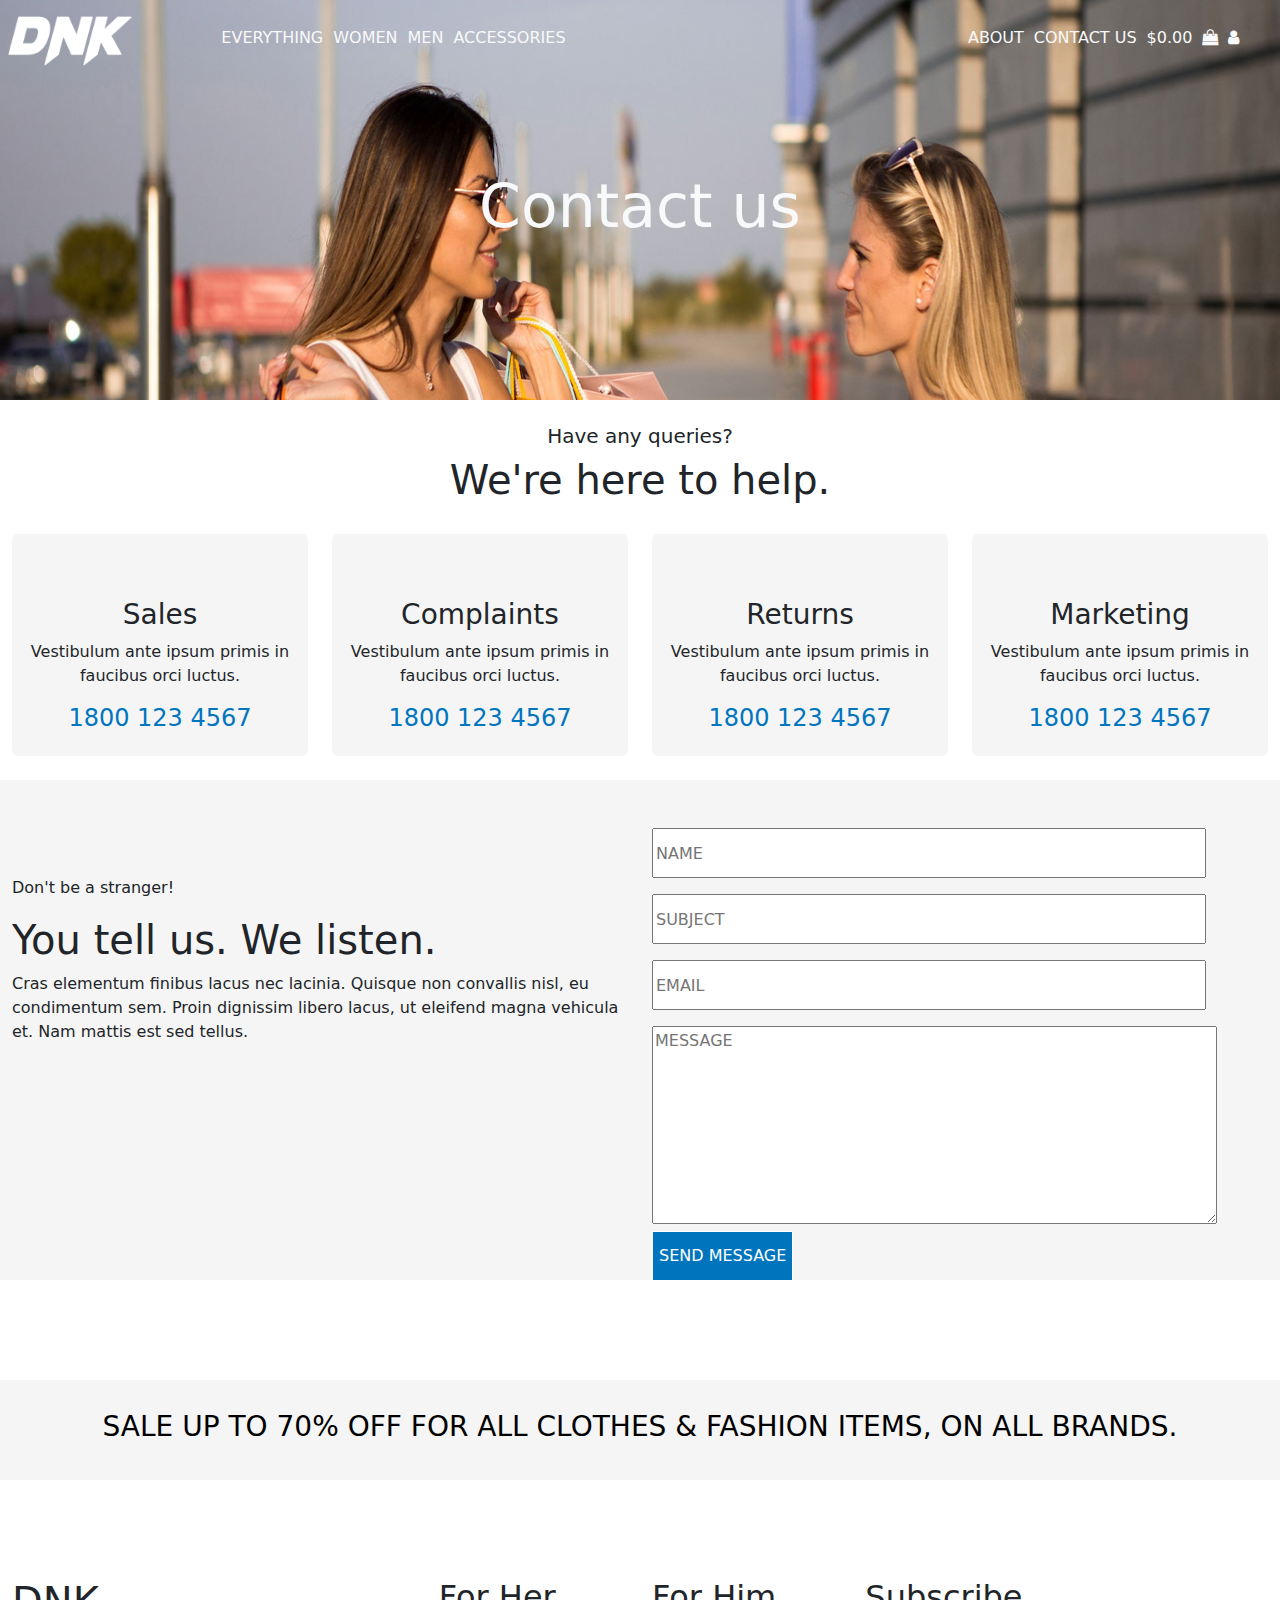
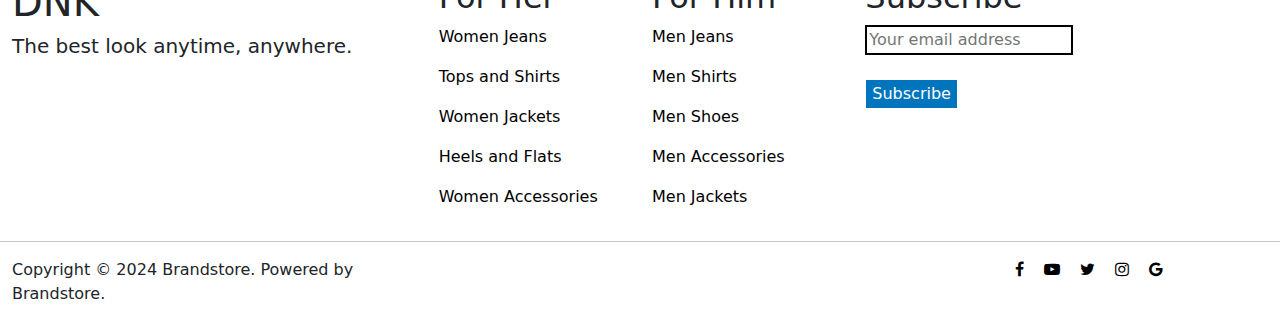
<file: contactus.html>
<!DOCTYPE html>
<html lang="en">
<head>
    <meta charset="UTF-8">
    <meta name="viewport" content="width=device-width, initial-scale=1.0">
    <title>Contact us</title>
    <link rel="stylesheet" href="style.css">
    <link rel="stylesheet" href="https://cdnjs.cloudflare.com/ajax/libs/font-awesome/4.7.0/css/font-awesome.min.css">
     <!-- Latest compiled and minified CSS -->
     <link href="https://cdn.jsdelivr.net/npm/bootstrap@5.3.3/dist/css/bootstrap.min.css" rel="stylesheet">

     <!-- Latest compiled JavaScript -->
     <script src="https://cdn.jsdelivr.net/npm/bootstrap@5.3.3/dist/js/bootstrap.bundle.min.js"></script>
     <link rel="stylesheet" href="https://cdnjs.cloudflare.com/ajax/libs/font-awesome/4.7.0/css/font-awesome.min.css">
</head>
<body>
    <div style="background-image: url(img/dnkbanner3.jpg);background-attachment: fixed;background-size: 100% 100%;height: 400px;         width:100;">  
        <div class="container-fluid">
            <div class="row">
                <div class="col-md-2 p-2 mt-2 rounded "><a href="index.html"><img src="img/dnk.png" alt="" class="h50"></div></a>
                <div class="col-md-4 p-2 mt-2 rounded"><span class="mt10 fl text-light crw">EVERYTHING</span><span class="ml10 mt10 fl text-light crw">WOMEN</span><span class="ml10 mt10 fl text-light crw">MEN</span><a href="accessories.html"><span class="ml10 mt10 fl text-light crw">ACCESSORIES</span></a></div>
                <div class="col-md-3"></div>
                <div class="col-md-3  p-2 mt-2 rounded"><a href="aboutus.html"><SPAN class="mt10 fl text-light bgbk">ABOUT</SPAN></a><a href="contactus.html"><span class="ml10 mt10 fl text-light crw">CONTACT US</span></a><span class="ml10 mt10 fl text-light crw">$0.00</span><span class="ml10 mt10 fl text-light crw"><i class="fa fa-shopping-bag " aria-hidden="true"></i></span><span class="ml10 mt10 fl text-light crw"><i class="fa fa-user" aria-hidden="true"></i></span></div>
            </div>
          </div>
          <div class="container-fluid">
             <div class="row">
              <div class="col-md-4"></div>
              <div class="col-md-4 h200 ">
                  <center><h1 class="mt-5 pt-5 fs60 text-light" >Contact us</h1></center>
              </div>
              <div class="col-md-4"></div>
             </div>
          </div>
    </div>
    <br>
    <div class="col-md-12  h110">
        <center><h5>Have any queries?</h5></center>
        <center><h1>We're here to help.</h1></center>
    </div>
    <div class="container-fluid">
        <div class="row">
            <div class="col-md-3   ">
                <div class="col-md-12 bgws text-center rounded p-3 mt-5 mt-md-0">
                <h3 class="mt-5">Sales</h3>
                <p>Vestibulum ante ipsum primis in <br>faucibus orci luctus.</p>
               
                <h4 class="cb">1800 123 4567</h4></div>
            </div>
            <div class="col-md-3  ">
                <div class="col-md-12 bgws text-center rounded p-3 mt-5 mt-md-0">
                <h3 class="mt-5">Complaints</h3>
                <p>Vestibulum ante ipsum primis in <br>faucibus orci luctus.</p>
                
                <h4 class="cb">1800 123 4567</h4></div>
            </div>
            <div class="col-md-3 ">
                <div class="col-md-12 bgws text-center rounded p-3 mt-5 mt-md-0">
                <h3 class="mt-5">Returns</h3>
                <p>Vestibulum ante ipsum primis in <br> faucibus orci luctus.</p>
                <h4 class="cb">1800 123 4567</h4></div>
            </div>
            <div class="col-md-3  ">
                <div class="col-md-12 bgws text-center rounded p-3 mt-5 mt-md-0">
                <h3 class="mt-5">Marketing</h3>
                <p>Vestibulum ante ipsum primis in <br> faucibus orci luctus.</p>
            
                <h4 class="cb">1800 123 4567</h4></div>
            </div>
        </div>
    </div>
    <br>
    <div class="container-fluid">
        <div class="row">
            <div class="col-md-6 bgws">
                <p class="mt-5 pt-5">Don't be a stranger!</p>
                <h1>You tell us. We listen.</h1>
                <p>Cras elementum finibus lacus nec lacinia. Quisque non convallis nisl, eu condimentum sem. Proin dignissim libero lacus, ut eleifend magna vehicula et. Nam mattis est sed tellus.</p>
            </div>
            <div class="col-md-6 bgws h500 ">
                <input type="text" placeholder="NAME" class="h50 w90 mt-5">
                <input type="text" placeholder="SUBJECT" class="h50 w90 mt-3">
                <input type="text" placeholder="EMAIL" class="h50 w90 mt-3">
                <textarea name="" id="" cols="50" rows="8" placeholder="MESSAGE" class="mt-3 col-md-11 col-12"></textarea>
                <br>
                <button class="h50 bgb cw bl " style="border: solid 1px;">SEND MESSAGE</button>


            </div>
        </div>
    </div>
    <div class="col-md-12 h100"></div>
<div class="col-md-12  h100" style="margin-top: 0px;float: left;background-color: whitesmoke;">
   <center> <h3 class="mt30 bgbl">SALE UP TO 70% OFF FOR ALL CLOTHES & FASHION ITEMS, ON ALL BRANDS.</h3 ></center>
</div>
<br>
<div class="col-md-12 h150 bg-white"></div>
<div class="container-fluid">
    <div class="row">
        <div class="col-md-4 mt-4">
            <h1>DNK</h1>
            <h5>The best look anytime, anywhere.</h5>
        </div>
        <div class="col-md-2 mt-4 text-md-start text-center">
        <h2>For Her</h2>
            <p class="bgbl">Women Jeans</p>
          <p class="bgbl">Tops and Shirts</p>
           <p class="bgbl">Women Jackets</p>
           <p class="bgbl">Heels and Flats</p>
          <p class="bgbl">Women Accessories</p>

        </div>
        <div class="col-md-2 mt-4 text-md-start text-center">
            <h2>For Him</h2>
            <p class="bgbl">Men Jeans</p>
          <p class="bgbl">Men Shirts</p>
           <p class="bgbl">Men Shoes</p>
           <p class="bgbl">Men Accessories</p>
          <p class="bgbl">Men Jackets</p>
        </div>
        <div class="col-md-4 mt-4 text-md-start text-center">
        <h2>Subscribe</h2>
        <input type="text" placeholder="Your email address" style="border: solid 2px;">
        <br>
        <button class="mt-4 h30 " style="background-color:#0075be;color: white;border: solid 1px;">Subscribe</button>
        </div>
    </div>
</div>
<hr>
<div class="container-fluid">
    <div class="row">
        <div class="col-md-4">
            <p>Copyright © 2024 Brandstore. Powered by Brandstore.</p>
        </div>
        <div class="col-md-4"></div>
        <div class="col-md-4">
            <span style="margin-left: 150px;"><i class="fa fa-facebook bgbl" aria-hidden="true"></i></span><span style="margin-left: 20px;"><i class="fa fa-youtube-play bgbl" aria-hidden="true"></i></span><span style="margin-left: 20px;"><i class="fa fa-twitter bgbl" aria-hidden="true"></i></span><span style="margin-left: 20px;"><i class="fa fa-instagram bgbl" aria-hidden="true"></i></span><span style="margin-left: 20px;"><i class="fa fa-google bgbl" aria-hidden="true"></i></span>
        </div>
    </div>
</div>
</body>
</html>
</file>
<file: style.css>
.h2 { height: 2px; }
.h3 { height: 3px; }
.h4 { height: 4px; }
.h5 { height: 5px; }
.h6 { height: 6px; }
.h7 { height: 7px; }
.h8 { height: 8px; }
.h9 { height: 9px; }
.h10 { height: 10px; }
.h11 { height: 11px; }
.h12 { height: 12px; }
.h13 { height: 13px; }
.h14 { height: 14px; }
.h15 { height: 15px; }
.h16 { height: 16px; }
.h17 { height: 17px; }
.h18 { height: 18px; }
.h19 { height: 19px; }
.h20 { height: 20px; }
.h21 { height: 21px; }
.h22 { height: 22px; }
.h23 { height: 23px; }
.h24 { height: 24px; }
.h25 { height: 25px; }
.h26 { height: 26px; }
.h27 { height: 27px; }
.h28 { height: 28px; }
.h29 { height: 29px; }
.h30 { height: 30px; }
.h31 { height: 31px; }
.h32 { height: 32px; }
.h33 { height: 33px; }
.h34 { height: 34px; }
.h35 { height: 35px; }
.h36 { height: 36px; }
.h37 { height: 37px; }
.h38 { height: 38px; }
.h39 { height: 39px; }
.h40 { height: 40px; }
.h41 { height: 41px; }
.h42 { height: 42px; }
.h43 { height: 43px; }
.h44 { height: 44px; }
.h45 { height: 45px; }
.h46 { height: 46px; }
.h47 { height: 47px; }
.h48 { height: 48px; }
.h49 { height: 49px; }
.h50 { height: 50px; }
.h51 { height: 51px; }
.h52 { height: 52px; }
.h53 { height: 53px; }
.h54 { height: 54px; }
.h55 { height: 55px; }
.h56 { height: 56px; }
.h57 { height: 57px; }
.h58 { height: 58px; }
.h59 { height: 59px; }
.h60 { height: 60px; }
.h61 { height: 61px; }
.h62 { height: 62px; }
.h63 { height: 63px; }
.h64 { height: 64px; }
.h65 { height: 65px; }
.h66 { height: 66px; }
.h67 { height: 67px; }
.h68 { height: 68px; }
.h69 { height: 69px; }
.h70 { height: 70px; }
.h71 { height: 71px; }
.h72 { height: 72px; }
.h73 { height: 73px; }
.h74 { height: 74px; }
.h75 { height: 75px; }
.h76 { height: 76px; }
.h77 { height: 77px; }
.h78 { height: 78px; }
.h79 { height: 79px; }
.h80 { height: 80px; }
.h81 { height: 81px; }
.h82 { height: 82px; }
.h83 { height: 83px; }
.h84 { height: 84px; }
.h85 { height: 85px; }
.h86 { height: 86px; }
.h87 { height: 87px; }
.h88 { height: 88px; }
.h89 { height: 89px; }
.h90 { height: 90px; }
.h91 { height: 91px; }
.h92 { height: 92px; }
.h93 { height: 93px; }
.h94 { height: 94px; }
.h95 { height: 95px; }
.h96 { height: 96px; }
.h97 { height: 97px; }
.h98 { height: 98px; }
.h99 { height: 99px; }
.h100 { height: 100px; }
.h100 { height: 100px; }
.h101 { height: 101px; }
.h102 { height: 102px; }
.h103 { height: 103px; }
.h104 { height: 104px; }
.h105 { height: 105px; }
.h106 { height: 106px; }
.h107 { height: 107px; }
.h108 { height: 108px; }
.h109 { height: 109px; }
.h110 { height: 110px; }
.h111 { height: 111px; }
.h112 { height: 112px; }
.h113 { height: 113px; }
.h114 { height: 114px; }
.h115 { height: 115px; }
.h116 { height: 116px; }
.h117 { height: 117px; }
.h118 { height: 118px; }
.h119 { height: 119px; }
.h120 { height: 120px; }
.h121 { height: 121px; }
.h122 { height: 122px; }
.h123 { height: 123px; }
.h124 { height: 124px; }
.h125 { height: 125px; }
.h126 { height: 126px; }
.h127 { height: 127px; }
.h128 { height: 128px; }
.h129 { height: 129px; }
.h130 { height: 130px; }
.h131 { height: 131px; }
.h132 { height: 132px; }
.h133 { height: 133px; }
.h134 { height: 134px; }
.h135 { height: 135px; }
.h136 { height: 136px; }
.h137 { height: 137px; }
.h138 { height: 138px; }
.h139 { height: 139px; }
.h140 { height: 140px; }
.h141 { height: 141px; }
.h142 { height: 142px; }
.h143 { height: 143px; }
.h144 { height: 144px; }
.h145 { height: 145px; }
.h146 { height: 146px; }
.h147 { height: 147px; }
.h148 { height: 148px; }
.h149 { height: 149px; }
.h150 { height: 150px; }
/* Continue this pattern up to .h1000 */
.h150 { height: 150px; }
.h151 { height: 151px; }
.h152 { height: 152px; }
.h153 { height: 153px; }
.h154 { height: 154px; }
.h155 { height: 155px; }
.h156 { height: 156px; }
.h157 { height: 157px; }
.h158 { height: 158px; }
.h159 { height: 159px; }
.h160 { height: 160px; }
.h161 { height: 161px; }
.h162 { height: 162px; }
.h163 { height: 163px; }
.h164 { height: 164px; }
.h165 { height: 165px; }
.h166 { height: 166px; }
.h167 { height: 167px; }
.h168 { height: 168px; }
.h169 { height: 169px; }
.h170 { height: 170px; }
.h171 { height: 171px; }
.h172 { height: 172px; }
.h173 { height: 173px; }
.h174 { height: 174px; }
.h175 { height: 175px; }
.h176 { height: 176px; }
.h177 { height: 177px; }
.h178 { height: 178px; }
.h179 { height: 179px; }
.h180 { height: 180px; }
.h181 { height: 181px; }
.h182 { height: 182px; }
.h183 { height: 183px; }
.h184 { height: 184px; }
.h185 { height: 185px; }
.h186 { height: 186px; }
.h187 { height: 187px; }
.h188 { height: 188px; }
.h189 { height: 189px; }
.h190 { height: 190px; }
.h191 { height: 191px; }
.h192 { height: 192px; }
.h193 { height: 193px; }
.h194 { height: 194px; }
.h195 { height: 195px; }
.h196 { height: 196px; }
.h197 { height: 197px; }
.h198 { height: 198px; }
.h199 { height: 199px; }
.h200 { height: 200px; }
/* Continue this pattern up to .h1000 */
.h200 { height: 200px; }
.h201 { height: 201px; }
.h202 { height: 202px; }
.h203 { height: 203px; }
.h204 { height: 204px; }
.h205 { height: 205px; }
.h206 { height: 206px; }
.h207 { height: 207px; }
.h208 { height: 208px; }
.h209 { height: 209px; }
.h210 { height: 210px; }
.h211 { height: 211px; }
.h212 { height: 212px; }
.h213 { height: 213px; }
.h214 { height: 214px; }
.h215 { height: 215px; }
.h216 { height: 216px; }
.h217 { height: 217px; }
.h218 { height: 218px; }
.h219 { height: 219px; }
.h220 { height: 220px; }
.h221 { height: 221px; }
.h222 { height: 222px; }
.h223 { height: 223px; }
.h224 { height: 224px; }
.h225 { height: 225px; }
.h226 { height: 226px; }
.h227 { height: 227px; }
.h228 { height: 228px; }
.h229 { height: 229px; }
.h230 { height: 230px; }
.h231 { height: 231px; }
.h232 { height: 232px; }
.h233 { height: 233px; }
.h234 { height: 234px; }
.h235 { height: 235px; }
.h236 { height: 236px; }
.h237 { height: 237px; }
.h238 { height: 238px; }
.h239 { height: 239px; }
.h240 { height: 240px; }
.h241 { height: 241px; }
.h242 { height: 242px; }
.h243 { height: 243px; }
.h244 { height: 244px; }
.h245 { height: 245px; }
.h246 { height: 246px; }
.h247 { height: 247px; }
.h248 { height: 248px; }
.h249 { height: 249px; }
.h250 { height: 250px; }
/* Continue this pattern up to .h1000 */
.h250 { height: 250px; }
.h251 { height: 251px; }
.h252 { height: 252px; }
.h253 { height: 253px; }
.h254 { height: 254px; }
.h255 { height: 255px; }
.h256 { height: 256px; }
.h257 { height: 257px; }
.h258 { height: 258px; }
.h259 { height: 259px; }
.h260 { height: 260px; }
.h261 { height: 261px; }
.h262 { height: 262px; }
.h263 { height: 263px; }
.h264 { height: 264px; }
.h265 { height: 265px; }
.h266 { height: 266px; }
.h267 { height: 267px; }
.h268 { height: 268px; }
.h269 { height: 269px; }
.h270 { height: 270px; }
.h271 { height: 271px; }
.h272 { height: 272px; }
.h273 { height: 273px; }
.h274 { height: 274px; }
.h275 { height: 275px; }
.h276 { height: 276px; }
.h277 { height: 277px; }
.h278 { height: 278px; }
.h279 { height: 279px; }
.h280 { height: 280px; }
.h281 { height: 281px; }
.h282 { height: 282px; }
.h283 { height: 283px; }
.h284 { height: 284px; }
.h285 { height: 285px; }
.h286 { height: 286px; }
.h287 { height: 287px; }
.h288 { height: 288px; }
.h289 { height: 289px; }
.h290 { height: 290px; }
.h291 { height: 291px; }
.h292 { height: 292px; }
.h293 { height: 293px; }
.h294 { height: 294px; }
.h295 { height: 295px; }
.h296 { height: 296px; }
.h297 { height: 297px; }
.h298 { height: 298px; }
.h299 { height: 299px; }
.h300 { height: 300px; }
.h300 { height: 300px; }
.h301 { height: 301px; }
.h302 { height: 302px; }
.h303 { height: 303px; }
.h304 { height: 304px; }
.h305 { height: 305px; }
.h306 { height: 306px; }
.h307 { height: 307px; }
.h308 { height: 308px; }
.h309 { height: 309px; }
.h310 { height: 310px; }
.h311 { height: 311px; }
.h312 { height: 312px; }
.h313 { height: 313px; }
.h314 { height: 314px; }
.h315 { height: 315px; }
.h316 { height: 316px; }
.h317 { height: 317px; }
.h318 { height: 318px; }
.h319 { height: 319px; }
.h320 { height: 320px; }
.h321 { height: 321px; }
.h322 { height: 322px; }
.h323 { height: 323px; }
.h324 { height: 324px; }
.h325 { height: 325px; }
.h326 { height: 326px; }
.h327 { height: 327px; }
.h328 { height: 328px; }
.h329 { height: 329px; }
.h330 { height: 330px; }
.h331 { height: 331px; }
.h332 { height: 332px; }
.h333 { height: 333px; }
.h334 { height: 334px; }
.h335 { height: 335px; }
.h336 { height: 336px; }
.h337 { height: 337px; }
.h338 { height: 338px; }
.h339 { height: 339px; }
.h340 { height: 340px; }
.h341 { height: 341px; }
.h342 { height: 342px; }
.h343 { height: 343px; }
.h344 { height: 344px; }
.h345 { height: 345px; }
.h346 { height: 346px; }
.h347 { height: 347px; }
.h348 { height: 348px; }
.h349 { height: 349px; }
.h350 { height: 350px; }
/* Continue this pattern up to .h1000 */
.h350 { height: 350px; }
.h351 { height: 351px; }
.h352 { height: 352px; }
.h353 { height: 353px; }
.h354 { height: 354px; }
.h355 { height: 355px; }
.h356 { height: 356px; }
.h357 { height: 357px; }
.h358 { height: 358px; }
.h359 { height: 359px; }
.h360 { height: 360px; }
.h361 { height: 361px; }
.h362 { height: 362px; }
.h363 { height: 363px; }
.h364 { height: 364px; }
.h365 { height: 365px; }
.h366 { height: 366px; }
.h367 { height: 367px; }
.h368 { height: 368px; }
.h369 { height: 369px; }
.h370 { height: 370px; }
.h371 { height: 371px; }
.h372 { height: 372px; }
.h373 { height: 373px; }
.h374 { height: 374px; }
.h375 { height: 375px; }
.h376 { height: 376px; }
.h377 { height: 377px; }
.h378 { height: 378px; }
.h379 { height: 379px; }
.h380 { height: 380px; }
.h381 { height: 381px; }
.h382 { height: 382px; }
.h383 { height: 383px; }
.h384 { height: 384px; }
.h385 { height: 385px; }
.h386 { height: 386px; }
.h387 { height: 387px; }
.h388 { height: 388px; }
.h389 { height: 389px; }
.h390 { height: 390px; }
.h391 { height: 391px; }
.h392 { height: 392px; }
.h393 { height: 393px; }
.h394 { height: 394px; }
.h395 { height: 395px; }
.h396 { height: 396px; }
.h397 { height: 397px; }
.h398 { height: 398px; }
.h399 { height: 399px; }
.h400 { height: 400px; }
.h401 { height: 401px; }
.h402 { height: 402px; }
.h403 { height: 403px; }
.h404 { height: 404px; }
.h405 { height: 405px; }
.h406 { height: 406px; }
.h407 { height: 407px; }
.h408 { height: 408px; }
.h409 { height: 409px; }
.h410 { height: 410px; }
.h411 { height: 411px; }
.h412 { height: 412px; }
.h413 { height: 413px; }
.h414 { height: 414px; }
.h415 { height: 415px; }
.h416 { height: 416px; }
.h417 { height: 417px; }
.h418 { height: 418px; }
.h419 { height: 419px; }
.h420 { height: 420px; }
.h421 { height: 421px; }
.h422 { height: 422px; }
.h423 { height: 423px; }
.h424 { height: 424px; }
.h425 { height: 425px; }
.h426 { height: 426px; }
.h427 { height: 427px; }
.h428 { height: 428px; }
.h429 { height: 429px; }
.h430 { height: 430px; }
.h431 { height: 431px; }
.h432 { height: 432px; }
.h433 { height: 433px; }
.h434 { height: 434px; }
.h435 { height: 435px; }
.h436 { height: 436px; }
.h437 { height: 437px; }
.h438 { height: 438px; }
.h439 { height: 439px; }
.h440 { height: 440px; }
.h441 { height: 441px; }
.h442 { height: 442px; }
.h443 { height: 443px; }
.h444 { height: 444px; }
.h445 { height: 445px; }
.h446 { height: 446px; }
.h447 { height: 447px; }
.h448 { height: 448px; }
.h449 { height: 449px; }
.h450 { height: 450px; }
.h451 { height: 451px; }
.h452 { height: 452px; }
.h453 { height: 453px; }
.h454 { height: 454px; }
.h455 { height: 455px; }
.h456 { height: 456px; }
.h457 { height: 457px; }
.h458 { height: 458px; }
.h459 { height: 459px; }
.h460 { height: 460px; }
.h461 { height: 461px; }
.h462 { height: 462px; }
.h463 { height: 463px; }
.h464 { height: 464px; }
.h465 { height: 465px; }
.h466 { height: 466px; }
.h467 { height: 467px; }
.h468 { height: 468px; }
.h469 { height: 469px; }
.h470 { height: 470px; }
.h471 { height: 471px; }
.h472 { height: 472px; }
.h473 { height: 473px; }
.h474 { height: 474px; }
.h475 { height: 475px; }
.h476 { height: 476px; }
.h477 { height: 477px; }
.h478 { height: 478px; }
.h479 { height: 479px; }
.h480 { height: 480px; }
.h481 { height: 481px; }
.h482 { height: 482px; }
.h483 { height: 483px; }
.h484 { height: 484px; }
.h485 { height: 485px; }
.h486 { height: 486px; }
.h487 { height: 487px; }
.h488 { height: 488px; }
.h489 { height: 489px; }
.h490 { height: 490px; }
.h491 { height: 491px; }
.h492 { height: 492px; }
.h493 { height: 493px; }
.h494 { height: 494px; }
.h495 { height: 495px; }
.h496 { height: 496px; }
.h497 { height: 497px; }
.h498 { height: 498px; }
.h499 { height: 499px; }
.h500 { height: 500px; }
/* Continue this pattern up to .h1000 */
.h501 { height: 501px; }
.h502 { height: 502px; }
.h503 { height: 503px; }
.h504 { height: 504px; }
.h505 { height: 505px; }
.h506 { height: 506px; }
.h507 { height: 507px; }
.h508 { height: 508px; }
.h509 { height: 509px; }
.h510 { height: 510px; }
.h511 { height: 511px; }
.h512 { height: 512px; }
.h513 { height: 513px; }
.h514 { height: 514px; }
.h515 { height: 515px; }
.h516 { height: 516px; }
.h517 { height: 517px; }
.h518 { height: 518px; }
.h519 { height: 519px; }
.h520 { height: 520px; }
.h521 { height: 521px; }
.h522 { height: 522px; }
.h523 { height: 523px; }
.h524 { height: 524px; }
.h525 { height: 525px; }
.h526 { height: 526px; }
.h527 { height: 527px; }
.h528 { height: 528px; }
.h529 { height: 529px; }
.h530 { height: 530px; }
.h531 { height: 531px; }
.h532 { height: 532px; }
.h533 { height: 533px; }
.h534 { height: 534px; }
.h535 { height: 535px; }
.h536 { height: 536px; }
.h537 { height: 537px; }
.h538 { height: 538px; }
.h539 { height: 539px; }
.h540 { height: 540px; }
.h541 { height: 541px; }
.h542 { height: 542px; }
.h543 { height: 543px; }
.h544 { height: 544px; }
.h545 { height: 545px; }
.h546 { height: 546px; }
.h547 { height: 547px; }
.h548 { height: 548px; }
.h549 { height: 549px; }
.h550 { height: 550px; }
.h551 { height: 551px; }
.h552 { height: 552px; }
.h553 { height: 553px; }
.h554 { height: 554px; }
.h555 { height: 555px; }
.h556 { height: 556px; }
.h557 { height: 557px; }
.h558 { height: 558px; }
.h559 { height: 559px; }
.h560 { height: 560px; }
.h561 { height: 561px; }
.h562 { height: 562px; }
.h563 { height: 563px; }
.h564 { height: 564px; }
.h565 { height: 565px; }
.h566 { height: 566px; }
.h567 { height: 567px; }
.h568 { height: 568px; }
.h569 { height: 569px; }
.h570 { height: 570px; }
.h571 { height: 571px; }
.h572 { height: 572px; }
.h573 { height: 573px; }
.h574 { height: 574px; }
.h575 { height: 575px; }
.h576 { height: 576px; }
.h577 { height: 577px; }
.h578 { height: 578px; }
.h579 { height: 579px; }
.h580 { height: 580px; }
.h581 { height: 581px; }
.h582 { height: 582px; }
.h583 { height: 583px; }
.h584 { height: 584px; }
.h585 { height: 585px; }
.h586 { height: 586px; }
.h587 { height: 587px; }
.h588 { height: 588px; }
.h589 { height: 589px; }
.h590 { height: 590px; }
.h591 { height: 591px; }
.h592 { height: 592px; }
.h593 { height: 593px; }
.h594 { height: 594px; }
.h595 { height: 595px; }
.h596 { height: 596px; }
.h597 { height: 597px; }
.h598 { height: 598px; }
.h599 { height: 599px; }
.h600 { height: 600px; }
.h601 { height: 601px; }
.h602 { height: 602px; }
.h603 { height: 603px; }
.h604 { height: 604px; }
.h605 { height: 605px; }
.h606 { height: 606px; }
.h607 { height: 607px; }
.h608 { height: 608px; }
.h609 { height: 609px; }
.h610 { height: 610px; }
.h611 { height: 611px; }
.h612 { height: 612px; }
.h613 { height: 613px; }
.h614 { height: 614px; }
.h615 { height: 615px; }
.h616 { height: 616px; }
.h617 { height: 617px; }
.h618 { height: 618px; }
.h619 { height: 619px; }
.h620 { height: 620px; }
.h621 { height: 621px; }
.h622 { height: 622px; }
.h623 { height: 623px; }
.h624 { height: 624px; }
.h625 { height: 625px; }
.h626 { height: 626px; }
.h627 { height: 627px; }
.h628 { height: 628px; }
.h629 { height: 629px; }
.h630 { height: 630px; }
.h631 { height: 631px; }
.h632 { height: 632px; }
.h633 { height: 633px; }
.h634 { height: 634px; }
.h635 { height: 635px; }
.h636 { height: 636px; }
.h637 { height: 637px; }
.h638 { height: 638px; }
.h639 { height: 639px; }
.h640 { height: 640px; }
.h641 { height: 641px; }
.h642 { height: 642px; }
.h643 { height: 643px; }
.h644 { height: 644px; }
.h645 { height: 645px; }
.h646 { height: 646px; }
.h647 { height: 647px; }
.h648 { height: 648px; }
.h649 { height: 649px; }
.h650 { height: 650px; }
.h651 { height: 651px; }
.h652 { height: 652px; }
.h653 { height: 653px; }
.h654 { height: 654px; }
.h655 { height: 655px; }
.h656 { height: 656px; }
.h657 { height: 657px; }
.h658 { height: 658px; }
.h659 { height: 659px; }
.h660 { height: 660px; }
.h661 { height: 661px; }
.h662 { height: 662px; }
.h663 { height: 663px; }
.h664 { height: 664px; }
.h665 { height: 665px; }
.h666 { height: 666px; }
.h667 { height: 667px; }
.h668 { height: 668px; }
.h669 { height: 669px; }
.h670 { height: 670px; }
.h671 { height: 671px; }
.h672 { height: 672px; }
.h673 { height: 673px; }
.h674 { height: 674px; }
.h675 { height: 675px; }
.h676 { height: 676px; }
.h677 { height: 677px; }
.h678 { height: 678px; }
.h679 { height: 679px; }
.h680 { height: 680px; }
.h681 { height: 681px; }
.h682 { height: 682px; }
.h683 { height: 683px; }
.h684 { height: 684px; }
.h685 { height: 685px; }
.h686 { height: 686px; }
.h687 { height: 687px; }
.h688 { height: 688px; }
.h689 { height: 689px; }
.h690 { height: 690px; }
.h691 { height: 691px; }
.h692 { height: 692px; }
.h693 { height: 693px; }
.h694 { height: 694px; }
.h695 { height: 695px; }
.h696 { height: 696px; }
.h697 { height: 697px; }
.h698 { height: 698px; }
.h699 { height: 699px; }
.h700 { height: 700px; }
.h701 { height: 701px; }
.h702 { height: 702px; }
.h703 { height: 703px; }
.h704 { height: 704px; }
.h705 { height: 705px; }
.h706 { height: 706px; }
.h707 { height: 707px; }
.h708 { height: 708px; }
.h709 { height: 709px; }
.h710 { height: 710px; }
.h711 { height: 711px; }
.h712 { height: 712px; }
.h713 { height: 713px; }
.h714 { height: 714px; }
.h715 { height: 715px; }
.h716 { height: 716px; }
.h717 { height: 717px; }
.h718 { height: 718px; }
.h719 { height: 719px; }
.h720 { height: 720px; }
.h721 { height: 721px; }
.h722 { height: 722px; }
.h723 { height: 723px; }
.h724 { height: 724px; }
.h725 { height: 725px; }
.h726 { height: 726px; }
.h727 { height: 727px; }
.h728 { height: 728px; }
.h729 { height: 729px; }
.h730 { height: 730px; }
.h731 { height: 731px; }
.h732 { height: 732px; }
.h733 { height: 733px; }
.h734 { height: 734px; }
.h735 { height: 735px; }
.h736 { height: 736px; }
.h737 { height: 737px; }
.h738 { height: 738px; }
.h739 { height: 739px; }
.h740 { height: 740px; }
.h741 { height: 741px; }
.h742 { height: 742px; }
.h743 { height: 743px; }
.h744 { height: 744px; }
.h745 { height: 745px; }
.h746 { height: 746px; }
.h747 { height: 747px; }
.h748 { height: 748px; }
.h749 { height: 749px; }
.h750 { height: 750px; }
.h751 { height: 751px; }
.h752 { height: 752px; }
.h753 { height: 753px; }
.h754 { height: 754px; }
.h755 { height: 755px; }
.h756 { height: 756px; }
.h757 { height: 757px; }
.h758 { height: 758px; }
.h759 { height: 759px; }
.h760 { height: 760px; }
.h761 { height: 761px; }
.h762 { height: 762px; }
.h763 { height: 763px; }
.h764 { height: 764px; }
.h765 { height: 765px; }
.h766 { height: 766px; }
.h767 { height: 767px; }
.h768 { height: 768px; }
.h769 { height: 769px; }
.h770 { height: 770px; }
.h771 { height: 771px; }
.h772 { height: 772px; }
.h773 { height: 773px; }
.h774 { height: 774px; }
.h775 { height: 775px; }
.h776 { height: 776px; }
.h777 { height: 777px; }
.h778 { height: 778px; }
.h779 { height: 779px; }
.h780 { height: 780px; }
.h781 { height: 781px; }
.h782 { height: 782px; }
.h783 { height: 783px; }
.h784 { height: 784px; }
.h785 { height: 785px; }
.h786 { height: 786px; }
.h787 { height: 787px; }
.h788 { height: 788px; }
.h789 { height: 789px; }
.h790 { height: 790px; }
.h791 { height: 791px; }
.h792 { height: 792px; }
.h793 { height: 793px; }
.h794 { height: 794px; }
.h795 { height: 795px; }
.h796 { height: 796px; }
.h797 { height: 797px; }
.h798 { height: 798px; }
.h799 { height: 799px; }
.h800 { height: 800px; }
.h801 { height: 801px; }
.h802 { height: 802px; }
.h803 { height: 803px; }
.h804 { height: 804px; }
.h805 { height: 805px; }
.h806 { height: 806px; }
.h807 { height: 807px; }
.h808 { height: 808px; }
.h809 { height: 809px; }
.h810 { height: 810px; }
.h811 { height: 811px; }
.h812 { height: 812px; }
.h813 { height: 813px; }
.h814 { height: 814px; }
.h815 { height: 815px; }
.h816 { height: 816px; }
.h817 { height: 817px; }
.h818 { height: 818px; }
.h819 { height: 819px; }
.h820 { height: 820px; }
.h821 { height: 821px; }
.h822 { height: 822px; }
.h823 { height: 823px; }
.h824 { height: 824px; }
.h825 { height: 825px; }
.h826 { height: 826px; }
.h827 { height: 827px; }
.h828 { height: 828px; }
.h829 { height: 829px; }
.h830 { height: 830px; }
.h831 { height: 831px; }
.h832 { height: 832px; }
.h833 { height: 833px; }
.h834 { height: 834px; }
.h835 { height: 835px; }
.h836 { height: 836px; }
.h837 { height: 837px; }
.h838 { height: 838px; }
.h839 { height: 839px; }
.h840 { height: 840px; }
.h841 { height: 841px; }
.h842 { height: 842px; }
.h843 { height: 843px; }
.h844 { height: 844px; }
.h845 { height: 845px; }
.h846 { height: 846px; }
.h847 { height: 847px; }
.h848 { height: 848px; }
.h849 { height: 849px; }
.h850 { height: 850px; }
.h851 { height: 851px; }
.h852 { height: 852px; }
.h853 { height: 853px; }
.h854 { height: 854px; }
.h855 { height: 855px; }
.h856 { height: 856px; }
.h857 { height: 857px; }
.h858 { height: 858px; }
.h859 { height: 859px; }
.h860 { height: 860px; }
.h861 { height: 861px; }
.h862 { height: 862px; }
.h863 { height: 863px; }
.h864 { height: 864px; }
.h865 { height: 865px; }
.h866 { height: 866px; }
.h867 { height: 867px; }
.h868 { height: 868px; }
.h869 { height: 869px; }
.h870 { height: 870px; }
.h871 { height: 871px; }
.h872 { height: 872px; }
.h873 { height: 873px; }
.h874 { height: 874px; }
.h875 { height: 875px; }
.h876 { height: 876px; }
.h877 { height: 877px; }
.h878 { height: 878px; }
.h879 { height: 879px; }
.h880 { height: 880px; }
.h881 { height: 881px; }
.h882 { height: 882px; }
.h883 { height: 883px; }
.h884 { height: 884px; }
.h885 { height: 885px; }
.h886 { height: 886px; }
.h887 { height: 887px; }
.h888 { height: 888px; }
.h889 { height: 889px; }
.h890 { height: 890px; }
.h891 { height: 891px; }
.h892 { height: 892px; }
.h893 { height: 893px; }
.h894 { height: 894px; }
.h895 { height: 895px; }
.h896 { height: 896px; }
.h897 { height: 897px; }
.h898 { height: 898px; }
.h899 { height: 899px; }
.h900 { height: 900px; }
.h901 { height: 901px; }
.h902 { height: 902px; }
.h903 { height: 903px; }
.h904 { height: 904px; }
.h905 { height: 905px; }
.h906 { height: 906px; }
.h907 { height: 907px; }
.h908 { height: 908px; }
.h909 { height: 909px; }
.h910 { height: 910px; }
.h911 { height: 911px; }
.h912 { height: 912px; }
.h913 { height: 913px; }
.h914 { height: 914px; }
.h915 { height: 915px; }
.h916 { height: 916px; }
.h917 { height: 917px; }
.h918 { height: 918px; }
.h919 { height: 919px; }
.h920 { height: 920px; }
.h921 { height: 921px; }
.h922 { height: 922px; }
.h923 { height: 923px; }
.h924 { height: 924px; }
.h925 { height: 925px; }
.h926 { height: 926px; }
.h927 { height: 927px; }
.h928 { height: 928px; }
.h929 { height: 929px; }
.h930 { height: 930px; }
.h931 { height: 931px; }
.h932 { height: 932px; }
.h933 { height: 933px; }
.h934 { height: 934px; }
.h935 { height: 935px; }
.h936 { height: 936px; }
.h937 { height: 937px; }
.h938 { height: 938px; }
.h939 { height: 939px; }
.h940 { height: 940px; }
.h941 { height: 941px; }
.h942 { height: 942px; }
.h943 { height: 943px; }
.h944 { height: 944px; }
.h945 { height: 945px; }
.h946 { height: 946px; }
.h947 { height: 947px; }
.h948 { height: 948px; }
.h949 { height: 949px; }
.h950 { height: 950px; }
.h951 { height: 951px; }
.h952 { height: 952px; }
.h953 { height: 953px; }
.h954 { height: 954px; }
.h955 { height: 955px; }
.h956 { height: 956px; }
.h957 { height: 957px; }
.h958 { height: 958px; }
.h959 { height: 959px; }
.h960 { height: 960px; }
.h961 { height: 961px; }
.h962 { height: 962px; }
.h963 { height: 963px; }
.h964 { height: 964px; }
.h965 { height: 965px; }
.h966 { height: 966px; }
.h967 { height: 967px; }
.h968 { height: 968px; }
.h969 { height: 969px; }
.h970 { height: 970px; }
.h971 { height: 971px; }
.h972 { height: 972px; }
.h973 { height: 973px; }
.h974 { height: 974px; }
.h975 { height: 975px; }
.h976 { height: 976px; }
.h977 { height: 977px; }
.h978 { height: 978px; }
.h979 { height: 979px; }
.h980 { height: 980px; }
.h981 { height: 981px; }
.h982 { height: 982px; }
.h983 { height: 983px; }
.h984 { height: 984px; }
.h985 { height: 985px; }
.h986 { height: 986px; }
.h987 { height: 987px; }
.h988 { height: 988px; }
.h989 { height: 989px; }
.h990 { height: 990px; }
.h991 { height: 991px; }
.h992 { height: 992px; }
.h993 { height: 993px; }
.h994 { height: 994px; }
.h995 { height: 995px; }
.h996 { height: 996px; }
.h997 { height: 997px; }
.h998 { height: 998px; }
.h999 { height: 999px; }
.h1000 { height: 1000px; }
/* Continue this pattern up to .h1000 */
.w1 { width: 1%; }
.w2 { width: 2%; }
.w3 { width: 3%; }
.w4 { width: 4%; }
.w5 { width: 5%; }
.w6 { width: 6%; }
.w7 { width: 7%; }
.w8 { width: 8%; }
.w9 { width: 9%; }
.w10 { width: 10%; }
.w11 { width: 11%; }
.w12 { width: 12%; }
.w13 { width: 13%; }
.w14 { width: 14%; }
.w15 { width: 15%; }
.w16 { width: 16%; }
.w17 { width: 17%; }
.w18 { width: 18%; }
.w19 { width: 19%; }
.w20 { width: 20%; }
.w21 { width: 21%; }
.w22 { width: 22%; }
.w23 { width: 23%; }
.w24 { width: 24%; }
.w25 { width: 25%; }
.w26 { width: 26%; }
.w27 { width: 27%; }
.w28 { width: 28%; }
.w29 { width: 29%; }
.w30 { width: 30%; }
.w31 { width: 31%; }
.w32 { width: 32%; }
.w33 { width: 33%; }
.w34 { width: 34%; }
.w35 { width: 35%; }
.w36 { width: 36%; }
.w37 { width: 37%; }
.w38 { width: 38%; }
.w39 { width: 39%; }
.w40 { width: 40%; }
.w41 { width: 41%; }
.w42 { width: 42%; }
.w43 { width: 43%; }
.w44 { width: 44%; }
.w45 { width: 45%; }
.w46 { width: 46%; }
.w47 { width: 47%; }
.w48 { width: 48%; }
.w49 { width: 49%; }
.w50 { width: 50%; }
.w51 { width: 51%; }
.w52 { width: 52%; }
.w53 { width: 53%; }
.w54 { width: 54%; }
.w55 { width: 55%; }
.w56 { width: 56%; }
.w57 { width: 57%; }
.w58 { width: 58%; }
.w59 { width: 59%; }
.w60 { width: 60%; }
.w61 { width: 61%; }
.w62 { width: 62%; }
.w63 { width: 63%; }
.w64 { width: 64%; }
.w65 { width: 65%; }
.w66 { width: 66%; }
.w67 { width: 67%; }
.w68 { width: 68%; }
.w69 { width: 69%; }
.w70 { width: 70%; }
.w71 { width: 71%; }
.w72 { width: 72%; }
.w73 { width: 73%; }
.w74 { width: 74%; }
.w75 { width: 75%; }
.w76 { width: 76%; }
.w77 { width: 77%; }
.w78 { width: 78%; }
.w79 { width: 79%; }
.w80 { width: 80%; }
.w81 { width: 81%; }
.w82 { width: 82%; }
.w83 { width: 83%; }
.w84 { width: 84%; }
.w85 { width: 85%; }
.w86 { width: 86%; }
.w87 { width: 87%; }
.w88 { width: 88%; }
.w89 { width: 89%; }
.w90 { width: 90%; }
.w91 { width: 91%; }
.w92 { width: 92%; }
.w93 { width: 93%; }
.w94 { width: 94%; }
.w95 { width: 95%; }
.w96 { width: 96%; }
.w97 { width: 97%; }
.w98 { width: 98%; }
.w99 { width: 99%; }
.w100 { width: 100%; }
.w150 { width: 110%; }

.fl{float: left;}
.ml1 { margin-left: 1px; }
.ml2 { margin-left: 2px; }
.ml3 { margin-left: 3px; }
.ml4 { margin-left: 4px; }
.ml5 { margin-left: 5px; }
.ml6 { margin-left: 6px; }
.ml7 { margin-left: 7px; }
.ml8 { margin-left: 8px; }
.ml9 { margin-left: 9px; }
.ml10 { margin-left: 10px; }
.ml11 { margin-left: 11px; }
.ml12 { margin-left: 12px; }
.ml13 { margin-left: 13px; }
.ml14 { margin-left: 14px; }
.ml15 { margin-left: 15px; }
.ml16 { margin-left: 16px; }
.ml17 { margin-left: 17px; }
.ml18 { margin-left: 18px; }
.ml19 { margin-left: 19px; }
.ml20 { margin-left: 20px; }
.ml21 { margin-left: 21px; }
.ml22 { margin-left: 22px; }
.ml23 { margin-left: 23px; }
.ml24 { margin-left: 24px; }
.ml25 { margin-left: 25px; }
.ml26 { margin-left: 26px; }
.ml27 { margin-left: 27px; }
.ml28 { margin-left: 28px; }
.ml29 { margin-left: 29px; }
.ml30 { margin-left: 30px; }
.ml31 { margin-left: 31px; }
.ml32 { margin-left: 32px; }
.ml33 { margin-left: 33px; }
.ml34 { margin-left: 34px; }
.ml35 { margin-left: 35px; }
.ml36 { margin-left: 36px; }
.ml37 { margin-left: 37px; }
.ml38 { margin-left: 38px; }
.ml39 { margin-left: 39px; }
.ml40 { margin-left: 40px; }
.ml41 { margin-left: 41px; }
.ml42 { margin-left: 42px; }
.ml43 { margin-left: 43px; }
.ml44 { margin-left: 44px; }
.ml45 { margin-left: 45px; }
.ml46 { margin-left: 46px; }
.ml47 { margin-left: 47px; }
.ml48 { margin-left: 48px; }
.ml49 { margin-left: 49px; }
.ml50 { margin-left: 50px; }
.ml51 { margin-left: 51px; }
.ml52 { margin-left: 52px; }
.ml53 { margin-left: 53px; }
.ml54 { margin-left: 54px; }
.ml55 { margin-left: 55px; }
.ml56 { margin-left: 56px; }
.ml57 { margin-left: 57px; }
.ml58 { margin-left: 58px; }
.ml59 { margin-left: 59px; }
.ml60 { margin-left: 60px; }
.ml61 { margin-left: 61px; }
.ml62 { margin-left: 62px; }
.ml63 { margin-left: 63px; }
.ml64 { margin-left: 64px; }
.ml65 { margin-left: 65px; }
.ml66 { margin-left: 66px; }
.ml67 { margin-left: 67px; }
.ml68 { margin-left: 68px; }
.ml69 { margin-left: 69px; }
.ml70 { margin-left: 70px; }
.ml71 { margin-left: 71px; }
.ml72 { margin-left: 72px; }
.ml73 { margin-left: 73px; }
.ml74 { margin-left: 74px; }
.ml75 { margin-left: 75px; }
.ml76 { margin-left: 76px; }
.ml77 { margin-left: 77px; }
.ml78 { margin-left: 78px; }
.ml79 { margin-left: 79px; }
.ml80 { margin-left: 80px; }
.ml81 { margin-left: 81px; }
.ml82 { margin-left: 82px; }
.ml83 { margin-left: 83px; }
.ml84 { margin-left: 84px; }
.ml85 { margin-left: 85px; }
.ml86 { margin-left: 86px; }
.ml87 { margin-left: 87px; }
.ml88 { margin-left: 88px; }
.ml89 { margin-left: 89px; }
.ml90 { margin-left: 90px; }
.ml91 { margin-left: 91px; }
.ml92 { margin-left: 92px; }
.ml93 { margin-left: 93px; }
.ml94 { margin-left: 94px; }
.ml95 { margin-left: 95px; }
.ml96 { margin-left: 96px; }
.ml97 { margin-left: 97px; }
.ml98 { margin-left: 98px; }
.ml99 { margin-left: 99px; }
.ml100 { margin-left: 100px; }
.ml101 { margin-left: 101px; }
.ml102 { margin-left: 102px; }
.ml103 { margin-left: 103px; }
.ml104 { margin-left: 104px; }
.ml105 { margin-left: 105px; }
.ml106 { margin-left: 106px; }
.ml107 { margin-left: 107px; }
.ml108 { margin-left: 108px; }
.ml109 { margin-left: 109px; }
.ml110 { margin-left: 110px; }
.ml111 { margin-left: 111px; }
.ml112 { margin-left: 112px; }
.ml113 { margin-left: 113px; }
.ml114 { margin-left: 114px; }
.ml115 { margin-left: 115px; }
.ml116 { margin-left: 116px; }
.ml117 { margin-left: 117px; }
.ml118 { margin-left: 118px; }
.ml119 { margin-left: 119px; }
.ml120 { margin-left: 120px; }
.ml121 { margin-left: 121px; }
.ml122 { margin-left: 122px; }
.ml123 { margin-left: 123px; }
.ml124 { margin-left: 124px; }
.ml125 { margin-left: 125px; }
.ml126 { margin-left: 126px; }
.ml127 { margin-left: 127px; }
.ml128 { margin-left: 128px; }
.ml129 { margin-left: 129px; }
.ml130 { margin-left: 130px; }
.ml131 { margin-left: 131px; }
.ml132 { margin-left: 132px; }
.ml133 { margin-left: 133px; }
.ml134 { margin-left: 134px; }
.ml135 { margin-left: 135px; }
.ml136 { margin-left: 136px; }
.ml137 { margin-left: 137px; }
.ml138 { margin-left: 138px; }
.ml139 { margin-left: 139px; }
.ml140 { margin-left: 140px; }
.ml141 { margin-left: 141px; }
.ml142 { margin-left: 142px; }
.ml143 { margin-left: 143px; }
.ml144 { margin-left: 144px; }
.ml145 { margin-left: 145px; }
.ml146 { margin-left: 146px; }
.ml147 { margin-left: 147px; }
.ml148 { margin-left: 148px; }
.ml149 { margin-left: 149px; }
.ml150 { margin-left: 150px; }
.ml151 { margin-left: 151px; }
.ml152 { margin-left: 152px; }
.ml153 { margin-left: 153px; }
.ml154 { margin-left: 154px; }
.ml155 { margin-left: 155px; }
.ml156 { margin-left: 156px; }
.ml157 { margin-left: 157px; }
.ml158 { margin-left: 158px; }
.ml159 { margin-left: 159px; }
.ml160 { margin-left: 160px; }
.ml161 { margin-left: 161px; }
.ml162 { margin-left: 162px; }
.ml163 { margin-left: 163px; }
.ml164 { margin-left: 164px; }
.ml165 { margin-left: 165px; }
.ml166 { margin-left: 166px; }
.ml167 { margin-left: 167px; }
.ml168 { margin-left: 168px; }
.ml169 { margin-left: 169px; }
.ml170 { margin-left: 170px; }
.ml171 { margin-left: 171px; }
.ml172 { margin-left: 172px; }
.ml173 { margin-left: 173px; }
.ml174 { margin-left: 174px; }
.ml175 { margin-left: 175px; }
.ml176 { margin-left: 176px; }
.ml177 { margin-left: 177px; }
.ml178 { margin-left: 178px; }
.ml179 { margin-left: 179px; }
.ml180 { margin-left: 180px; }
.ml181 { margin-left: 181px; }
.ml182 { margin-left: 182px; }
.ml183 { margin-left: 183px; }
.ml184 { margin-left: 184px; }
.ml185 { margin-left: 185px; }
.ml186 { margin-left: 186px; }
.ml187 { margin-left: 187px; }
.ml188 { margin-left: 188px; }
.ml189 { margin-left: 189px; }
.ml190 { margin-left: 190px; }
.ml191 { margin-left: 191px; }
.ml192 { margin-left: 192px; }
.ml193 { margin-left: 193px; }
.ml194 { margin-left: 194px; }
.ml195 { margin-left: 195px; }
.ml196 { margin-left: 196px; }
.ml197 { margin-left: 197px; }
.ml198 { margin-left: 198px; }
.ml199 { margin-left: 199px; }
.ml200 { margin-left: 200px; }
.ml201 { margin-left: 201px; }
.ml202 { margin-left: 202px; }
.ml203 { margin-left: 203px; }
.ml204 { margin-left: 204px; }
.ml205 { margin-left: 205px; }
.ml206 { margin-left: 206px; }
.ml207 { margin-left: 207px; }
.ml208 { margin-left: 208px; }
.ml209 { margin-left: 209px; }
.ml210 { margin-left: 210px; }
.ml211 { margin-left: 211px; }
.ml212 { margin-left: 212px; }
.ml213 { margin-left: 213px; }
.ml214 { margin-left: 214px; }
.ml215 { margin-left: 215px; }
.ml216 { margin-left: 216px; }
.ml217 { margin-left: 217px; }
.ml218 { margin-left: 218px; }
.ml219 { margin-left: 219px; }
.ml220 { margin-left: 220px; }
.ml221 { margin-left: 221px; }
.ml222 { margin-left: 222px; }
.ml223 { margin-left: 223px; }
.ml224 { margin-left: 224px; }
.ml225 { margin-left: 225px; }
.ml226 { margin-left: 226px; }
.ml227 { margin-left: 227px; }
.ml228 { margin-left: 228px; }
.ml229 { margin-left: 229px; }
.ml230 { margin-left: 230px; }
.ml231 { margin-left: 231px; }
.ml232 { margin-left: 232px; }
.ml233 { margin-left: 233px; }
.ml234 { margin-left: 234px; }
.ml235 { margin-left: 235px; }
.ml236 { margin-left: 236px; }
.ml237 { margin-left: 237px; }
.ml238 { margin-left: 238px; }
.ml239 { margin-left: 239px; }
.ml240 { margin-left: 240px; }
.ml241 { margin-left: 241px; }
.ml242 { margin-left: 242px; }
.ml243 { margin-left: 243px; }
.ml244 { margin-left: 244px; }
.ml245 { margin-left: 245px; }
.ml246 { margin-left: 246px; }
.ml247 { margin-left: 247px; }
.ml248 { margin-left: 248px; }
.ml249 { margin-left: 249px; }
.ml250 { margin-left: 250px; }
.ml251 { margin-left: 251px; }
.ml252 { margin-left: 252px; }
.ml253 { margin-left: 253px; }
.ml254 { margin-left: 254px; }
.ml255 { margin-left: 255px; }
.ml256 { margin-left: 256px; }
.ml257 { margin-left: 257px; }
.ml258 { margin-left: 258px; }
.ml259 { margin-left: 259px; }
.ml260 { margin-left: 260px; }
.ml261 { margin-left: 261px; }
.ml262 { margin-left: 262px; }
.ml263 { margin-left: 263px; }
.ml264 { margin-left: 264px; }
.ml265 { margin-left: 265px; }
.ml266 { margin-left: 266px; }
.ml267 { margin-left: 267px; }
.ml268 { margin-left: 268px; }
.ml269 { margin-left: 269px; }
.ml270 { margin-left: 270px; }
.ml271 { margin-left: 271px; }
.ml272 { margin-left: 272px; }
.ml273 { margin-left: 273px; }
.ml274 { margin-left: 274px; }
.ml275 { margin-left: 275px; }
.ml276 { margin-left: 276px; }
.ml277 { margin-left: 277px; }
.ml278 { margin-left: 278px; }
.ml279 { margin-left: 279px; }
.ml280 { margin-left: 280px; }
.ml281 { margin-left: 281px; }
.ml282 { margin-left: 282px; }
.ml283 { margin-left: 283px; }
.ml284 { margin-left: 284px; }
.ml285 { margin-left: 285px; }
.ml286 { margin-left: 286px; }
.ml287 { margin-left: 287px; }
.ml288 { margin-left: 288px; }
.ml289 { margin-left: 289px; }
.ml290 { margin-left: 290px; }
.ml291 { margin-left: 291px; }
.ml292 { margin-left: 292px; }
.ml293 { margin-left: 293px; }
.ml294 { margin-left: 294px; }
.ml295 { margin-left: 295px; }
.ml296 { margin-left: 296px; }
.ml297 { margin-left: 297px; }
.ml298 { margin-left: 298px; }
.ml299 { margin-left: 299px; }
.ml300 { margin-left: 300px; }
.ml301 { margin-left: 301px; }
.ml302 { margin-left: 302px; }
.ml303 { margin-left: 303px; }
.ml304 { margin-left: 304px; }
.ml305 { margin-left: 305px; }
.ml306 { margin-left: 306px; }
.ml307 { margin-left: 307px; }
.ml308 { margin-left: 308px; }
.ml309 { margin-left: 309px; }
.ml310 { margin-left: 310px; }
.ml311 { margin-left: 311px; }
.ml312 { margin-left: 312px; }
.ml313 { margin-left: 313px; }
.ml314 { margin-left: 314px; }
.ml315 { margin-left: 315px; }
.ml316 { margin-left: 316px; }
.ml317 { margin-left: 317px; }
.ml318 { margin-left: 318px; }
.ml319 { margin-left: 319px; }
.ml320 { margin-left: 320px; }
.ml321 { margin-left: 321px; }
.ml322 { margin-left: 322px; }
.ml323 { margin-left: 323px; }
.ml324 { margin-left: 324px; }
.ml325 { margin-left: 325px; }
.ml326 { margin-left: 326px; }
.ml327 { margin-left: 327px; }
.ml328 { margin-left: 328px; }
.ml329 { margin-left: 329px; }
.ml330 { margin-left: 330px; }
.ml331 { margin-left: 331px; }
.ml332 { margin-left: 332px; }
.ml333 { margin-left: 333px; }
.ml334 { margin-left: 334px; }
.ml335 { margin-left: 335px; }
.ml336 { margin-left: 336px; }
.ml337 { margin-left: 337px; }
.ml338 { margin-left: 338px; }
.ml339 { margin-left: 339px; }
.ml340 { margin-left: 340px; }
.ml341 { margin-left: 341px; }
.ml342 { margin-left: 342px; }
.ml343 { margin-left: 343px; }
.ml344 { margin-left: 344px; }
.ml345 { margin-left: 345px; }
.ml346 { margin-left: 346px; }
.ml347 { margin-left: 347px; }
.ml348 { margin-left: 348px; }
.ml349 { margin-left: 349px; }
.ml350 { margin-left: 350px; }
.ml351 { margin-left: 351px; }
.ml352 { margin-left: 352px; }
.ml353 { margin-left: 353px; }
.ml354 { margin-left: 354px; }
.ml355 { margin-left: 355px; }
.ml356 { margin-left: 356px; }
.ml357 { margin-left: 357px; }
.ml358 { margin-left: 358px; }
.ml359 { margin-left: 359px; }
.ml360 { margin-left: 360px; }
.ml361 { margin-left: 361px; }
.ml362 { margin-left: 362px; }
.ml363 { margin-left: 363px; }
.ml364 { margin-left: 364px; }
.ml365 { margin-left: 365px; }
.ml366 { margin-left: 366px; }
.ml367 { margin-left: 367px; }
.ml368 { margin-left: 368px; }
.ml369 { margin-left: 369px; }
.ml370 { margin-left: 370px; }
.ml371 { margin-left: 371px; }
.ml372 { margin-left: 372px; }
.ml373 { margin-left: 373px; }
.ml374 { margin-left: 374px; }
.ml375 { margin-left: 375px; }
.ml376 { margin-left: 376px; }
.ml377 { margin-left: 377px; }
.ml378 { margin-left: 378px; }
.ml379 { margin-left: 379px; }
.ml380 { margin-left: 380px; }
.ml381 { margin-left: 381px; }
.ml382 { margin-left: 382px; }
.ml383 { margin-left: 383px; }
.ml384 { margin-left: 384px; }
.ml385 { margin-left: 385px; }
.ml386 { margin-left: 386px; }
.ml387 { margin-left: 387px; }
.ml388 { margin-left: 388px; }
.ml389 { margin-left: 389px; }
.ml390 { margin-left: 390px; }
.ml391 { margin-left: 391px; }
.ml392 { margin-left: 392px; }
.ml393 { margin-left: 393px; }
.ml394 { margin-left: 394px; }
.ml395 { margin-left: 395px; }
.ml396 { margin-left: 396px; }
.ml397 { margin-left: 397px; }
.ml398 { margin-left: 398px; }
.ml399 { margin-left: 399px; }
.ml400 { margin-left: 400px; }
.ml401 { margin-left: 401px; }
.ml402 { margin-left: 402px; }
.ml403 { margin-left: 403px; }
.ml404 { margin-left: 404px; }
.ml405 { margin-left: 405px; }
.ml406 { margin-left: 406px; }
.ml407 { margin-left: 407px; }
.ml408 { margin-left: 408px; }
.ml409 { margin-left: 409px; }
.ml410 { margin-left: 410px; }
.ml411 { margin-left: 411px; }
.ml412 { margin-left: 412px; }
.ml413 { margin-left: 413px; }
.ml414 { margin-left: 414px; }
.ml415 { margin-left: 415px; }
.ml416 { margin-left: 416px; }
.ml417 { margin-left: 417px; }
.ml418 { margin-left: 418px; }
.ml419 { margin-left: 419px; }
.ml420 { margin-left: 420px; }
.ml421 { margin-left: 421px; }
.ml422 { margin-left: 422px; }
.ml423 { margin-left: 423px; }
.ml424 { margin-left: 424px; }
.ml425 { margin-left: 425px; }
.ml426 { margin-left: 426px; }
.ml427 { margin-left: 427px; }
.ml428 { margin-left: 428px; }
.ml429 { margin-left: 429px; }
.ml430 { margin-left: 430px; }
.ml431 { margin-left: 431px; }
.ml432 { margin-left: 432px; }
.ml433 { margin-left: 433px; }
.ml434 { margin-left: 434px; }
.ml435 { margin-left: 435px; }
.ml436 { margin-left: 436px; }
.ml437 { margin-left: 437px; }
.ml438 { margin-left: 438px; }
.ml439 { margin-left: 439px; }
.ml440 { margin-left: 440px; }
.ml441 { margin-left: 441px; }
.ml442 { margin-left: 442px; }
.ml443 { margin-left: 443px; }
.ml444 { margin-left: 444px; }
.ml445 { margin-left: 445px; }
.ml446 { margin-left: 446px; }
.ml447 { margin-left: 447px; }
.ml448 { margin-left: 448px; }
.ml449 { margin-left: 449px; }
.ml450 { margin-left: 450px; }
.ml451 { margin-left: 451px; }
.ml452 { margin-left: 452px; }
.ml453 { margin-left: 453px; }
.ml454 { margin-left: 454px; }
.ml455 { margin-left: 455px; }
.ml456 { margin-left: 456px; }
.ml457 { margin-left: 457px; }
.ml458 { margin-left: 458px; }
.ml459 { margin-left: 459px; }
.ml460 { margin-left: 460px; }
.ml461 { margin-left: 461px; }
.ml462 { margin-left: 462px; }
.ml463 { margin-left: 463px; }
.ml464 { margin-left: 464px; }
.ml465 { margin-left: 465px; }
.ml466 { margin-left: 466px; }
.ml467 { margin-left: 467px; }
.ml468 { margin-left: 468px; }
.ml469 { margin-left: 469px; }
.ml470 { margin-left: 470px; }
.ml471 { margin-left: 471px; }
.ml472 { margin-left: 472px; }
.ml473 { margin-left: 473px; }
.ml474 { margin-left: 474px; }
.ml475 { margin-left: 475px; }
.ml476 { margin-left: 476px; }
.ml477 { margin-left: 477px; }
.ml478 { margin-left: 478px; }
.ml479 { margin-left: 479px; }
.ml480 { margin-left: 480px; }
.ml481 { margin-left: 481px; }
.ml482 { margin-left: 482px; }
.ml483 { margin-left: 483px; }
.ml484 { margin-left: 484px; }
.ml485 { margin-left: 485px; }
.ml486 { margin-left: 486px; }
.ml487 { margin-left: 487px; }
.ml488 { margin-left: 488px; }
.ml489 { margin-left: 489px; }
.ml490 { margin-left: 490px; }
.ml491 { margin-left: 491px; }
.ml492 { margin-left: 492px; }
.ml493 { margin-left: 493px; }
.ml494 { margin-left: 494px; }
.ml495 { margin-left: 495px; }
.ml496 { margin-left: 496px; }
.ml497 { margin-left: 497px; }
.ml498 { margin-left: 498px; }
.ml499 { margin-left: 499px; }
.ml500 { margin-left: 500px; }
.ml501 { margin-left: 501px; }
.ml502 { margin-left: 502px; }
.ml503 { margin-left: 503px; }
.ml504 { margin-left: 504px; }
.ml505 { margin-left: 505px; }
.ml506 { margin-left: 506px; }
.ml507 { margin-left: 507px; }
.ml508 { margin-left: 508px; }
.ml509 { margin-left: 509px; }
.ml510 { margin-left: 510px; }
.ml511 { margin-left: 511px; }
.ml512 { margin-left: 512px; }
.ml513 { margin-left: 513px; }
.ml514 { margin-left: 514px; }
.ml515 { margin-left: 515px; }
.ml516 { margin-left: 516px; }
.ml517 { margin-left: 517px; }
.ml518 { margin-left: 518px; }
.ml519 { margin-left: 519px; }
.ml520 { margin-left: 520px; }
.ml521 { margin-left: 521px; }
.ml522 { margin-left: 522px; }
.ml523 { margin-left: 523px; }
.ml524 { margin-left: 524px; }
.ml525 { margin-left: 525px; }
.ml526 { margin-left: 526px; }
.ml527 { margin-left: 527px; }
.ml528 { margin-left: 528px; }
.ml529 { margin-left: 529px; }
.ml530 { margin-left: 530px; }
.ml531 { margin-left: 531px; }
.ml532 { margin-left: 532px; }
.ml533 { margin-left: 533px; }
.ml534 { margin-left: 534px; }
.ml535 { margin-left: 535px; }
.ml536 { margin-left: 536px; }
.ml537 { margin-left: 537px; }
.ml538 { margin-left: 538px; }
.ml539 { margin-left: 539px; }
.ml540 { margin-left: 540px; }
.ml541 { margin-left: 541px; }
.ml542 { margin-left: 542px; }
.ml543 { margin-left: 543px; }
.ml544 { margin-left: 544px; }
.ml545 { margin-left: 545px; }
.ml546 { margin-left: 546px; }
.ml547 { margin-left: 547px; }
.ml548 { margin-left: 548px; }
.ml549 { margin-left: 549px; }
.ml550 { margin-left: 550px; }
.ml551 { margin-left: 551px; }
.ml552 { margin-left: 552px; }
.ml553 { margin-left: 553px; }
.ml554 { margin-left: 554px; }
.ml555 { margin-left: 555px; }
.ml556 { margin-left: 556px; }
.ml557 { margin-left: 557px; }
.ml558 { margin-left: 558px; }
.ml559 { margin-left: 559px; }
.ml560 { margin-left: 560px; }
.ml561 { margin-left: 561px; }
.ml562 { margin-left: 562px; }
.ml563 { margin-left: 563px; }
.ml564 { margin-left: 564px; }
.ml565 { margin-left: 565px; }
.ml566 { margin-left: 566px; }
.ml567 { margin-left: 567px; }
.ml568 { margin-left: 568px; }
.ml569 { margin-left: 569px; }
.ml570 { margin-left: 570px; }
.ml571 { margin-left: 571px; }
.ml572 { margin-left: 572px; }
.ml573 { margin-left: 573px; }
.ml574 { margin-left: 574px; }
.ml575 { margin-left: 575px; }
.ml576 { margin-left: 576px; }
.ml577 { margin-left: 577px; }
.ml578 { margin-left: 578px; }
.ml579 { margin-left: 579px; }
.ml580 { margin-left: 580px; }
.ml581 { margin-left: 581px; }
.ml582 { margin-left: 582px; }
.ml583 { margin-left: 583px; }
.ml584 { margin-left: 584px; }
.ml585 { margin-left: 585px; }
.ml586 { margin-left: 586px; }
.ml587 { margin-left: 587px; }
.ml588 { margin-left: 588px; }
.ml589 { margin-left: 589px; }
.ml590 { margin-left: 590px; }
.ml591 { margin-left: 591px; }
.ml592 { margin-left: 592px; }
.ml593 { margin-left: 593px; }
.ml594 { margin-left: 594px; }
.ml595 { margin-left: 595px; }
.ml596 { margin-left: 596px; }
.ml597 { margin-left: 597px; }
.ml598 { margin-left: 598px; }
.ml599 { margin-left: 599px; }
.ml600 { margin-left: 600px; }
.ml601 { margin-left: 601px; }
.ml602 { margin-left: 602px; }
.ml603 { margin-left: 603px; }
.ml604 { margin-left: 604px; }
.ml605 { margin-left: 605px; }
.ml606 { margin-left: 606px; }
.ml607 { margin-left: 607px; }
.ml608 { margin-left: 608px; }
.ml609 { margin-left: 609px; }
.ml610 { margin-left: 610px; }
.ml611 { margin-left: 611px; }
.ml612 { margin-left: 612px; }
.ml613 { margin-left: 613px; }
.ml614 { margin-left: 614px; }
.ml615 { margin-left: 615px; }
.ml616 { margin-left: 616px; }
.ml617 { margin-left: 617px; }
.ml618 { margin-left: 618px; }
.ml619 { margin-left: 619px; }
.ml620 { margin-left: 620px; }
.ml621 { margin-left: 621px; }
.ml622 { margin-left: 622px; }
.ml623 { margin-left: 623px; }
.ml624 { margin-left: 624px; }
.ml625 { margin-left: 625px; }
.ml626 { margin-left: 626px; }
.ml627 { margin-left: 627px; }
.ml628 { margin-left: 628px; }
.ml629 { margin-left: 629px; }
.ml630 { margin-left: 630px; }
.ml631 { margin-left: 631px; }
.ml632 { margin-left: 632px; }
.ml633 { margin-left: 633px; }
.ml634 { margin-left: 634px; }
.ml635 { margin-left: 635px; }
.ml636 { margin-left: 636px; }
.ml637 { margin-left: 637px; }
.ml638 { margin-left: 638px; }
.ml639 { margin-left: 639px; }
.ml640 { margin-left: 640px; }
.ml641 { margin-left: 641px; }
.ml642 { margin-left: 642px; }
.ml643 { margin-left: 643px; }
.ml644 { margin-left: 644px; }
.ml645 { margin-left: 645px; }
.ml646 { margin-left: 646px; }
.ml647 { margin-left: 647px; }
.ml648 { margin-left: 648px; }
.ml649 { margin-left: 649px; }
.ml650 { margin-left: 650px; }
.ml651 { margin-left: 651px; }
.ml652 { margin-left: 652px; }
.ml653 { margin-left: 653px; }
.ml654 { margin-left: 654px; }
.ml655 { margin-left: 655px; }
.ml656 { margin-left: 656px; }
.ml657 { margin-left: 657px; }
.ml658 { margin-left: 658px; }
.ml659 { margin-left: 659px; }
.ml660 { margin-left: 660px; }
.ml661 { margin-left: 661px; }
.ml662 { margin-left: 662px; }
.ml663 { margin-left: 663px; }
.ml664 { margin-left: 664px; }
.ml665 { margin-left: 665px; }
.ml666 { margin-left: 666px; }
.ml667 { margin-left: 667px; }
.ml668 { margin-left: 668px; }
.ml669 { margin-left: 669px; }
.ml670 { margin-left: 670px; }
.ml671 { margin-left: 671px; }
.ml672 { margin-left: 672px; }
.ml673 { margin-left: 673px; }
.ml674 { margin-left: 674px; }
.ml675 { margin-left: 675px; }
.ml676 { margin-left: 676px; }
.ml677 { margin-left: 677px; }
.ml678 { margin-left: 678px; }
.ml679 { margin-left: 679px; }
.ml680 { margin-left: 680px; }
.ml681 { margin-left: 681px; }
.ml682 { margin-left: 682px; }
.ml683 { margin-left: 683px; }
.ml684 { margin-left: 684px; }
.ml685 { margin-left: 685px; }
.ml686 { margin-left: 686px; }
.ml687 { margin-left: 687px; }
.ml688 { margin-left: 688px; }
.ml689 { margin-left: 689px; }
.ml690 { margin-left: 690px; }
.ml691 { margin-left: 691px; }
.ml692 { margin-left: 692px; }
.ml693 { margin-left: 693px; }
.ml694 { margin-left: 694px; }
.ml695 { margin-left: 695px; }
.ml696 { margin-left: 696px; }
.ml697 { margin-left: 697px; }
.ml698 { margin-left: 698px; }
.ml699 { margin-left: 699px; }
.ml700 { margin-left: 700px; }
.ml800 { margin-left: 800px; }

.mt1 { margin-top: 1px; }
.mt2 { margin-top: 2px; }
.mt3 { margin-top: 3px; }
.mt4 { margin-top: 4px; }
.mt5 { margin-top: 5px; }
.mt6 { margin-top: 6px; }
.mt7 { margin-top: 7px; }
.mt8 { margin-top: 8px; }
.mt9 { margin-top: 9px; }
.mt10 { margin-top: 10px; }
.mt11 { margin-top: 11px; }
.mt12 { margin-top: 12px; }
.mt13 { margin-top: 13px; }
.mt14 { margin-top: 14px; }
.mt15 { margin-top: 15px; }
.mt16 { margin-top: 16px; }
.mt17 { margin-top: 17px; }
.mt18 { margin-top: 18px; }
.mt19 { margin-top: 19px; }
.mt20 { margin-top: 20px; }
.mt21 { margin-top: 21px; }
.mt22 { margin-top: 22px; }
.mt23 { margin-top: 23px; }
.mt24 { margin-top: 24px; }
.mt25 { margin-top: 25px; }
.mt26 { margin-top: 26px; }
.mt27 { margin-top: 27px; }
.mt28 { margin-top: 28px; }
.mt29 { margin-top: 29px; }
.mt30 { margin-top: 30px; }
.mt31 { margin-top: 31px; }
.mt32 { margin-top: 32px; }
.mt33 { margin-top: 33px; }
.mt34 { margin-top: 34px; }
.mt35 { margin-top: 35px; }
.mt36 { margin-top: 36px; }
.mt37 { margin-top: 37px; }
.mt38 { margin-top: 38px; }
.mt39 { margin-top: 39px; }
.mt40 { margin-top: 40px; }
.mt41 { margin-top: 41px; }
.mt42 { margin-top: 42px; }
.mt43 { margin-top: 43px; }
.mt44 { margin-top: 44px; }
.mt45 { margin-top: 45px; }
.mt46 { margin-top: 46px; }
.mt47 { margin-top: 47px; }
.mt48 { margin-top: 48px; }
.mt49 { margin-top: 49px; }
.mt50 { margin-top: 50px; }
.mt51 { margin-top: 51px; }
.mt52 { margin-top: 52px; }
.mt53 { margin-top: 53px; }
.mt54 { margin-top: 54px; }
.mt55 { margin-top: 55px; }
.mt56 { margin-top: 56px; }
.mt57 { margin-top: 57px; }
.mt58 { margin-top: 58px; }
.mt59 { margin-top: 59px; }
.mt60 { margin-top: 60px; }
.mt61 { margin-top: 61px; }
.mt62 { margin-top: 62px; }
.mt63 { margin-top: 63px; }
.mt64 { margin-top: 64px; }
.mt65 { margin-top: 65px; }
.mt66 { margin-top: 66px; }
.mt67 { margin-top: 67px; }
.mt68 { margin-top: 68px; }
.mt69 { margin-top: 69px; }
.mt70 { margin-top: 70px; }
.mt71 { margin-top: 71px; }
.mt72 { margin-top: 72px; }
.mt73 { margin-top: 73px; }
.mt74 { margin-top: 74px; }
.mt75 { margin-top: 75px; }
.mt76 { margin-top: 76px; }
.mt77 { margin-top: 77px; }
.mt78 { margin-top: 78px; }
.mt79 { margin-top: 79px; }
.mt80 { margin-top: 80px; }
.mt81 { margin-top: 81px; }
.mt82 { margin-top: 82px; }
.mt83 { margin-top: 83px; }
.mt84 { margin-top: 84px; }
.mt85 { margin-top: 85px; }
.mt86 { margin-top: 86px; }
.mt87 { margin-top: 87px; }
.mt88 { margin-top: 88px; }
.mt89 { margin-top: 89px; }
.mt90 { margin-top: 90px; }
.mt91 { margin-top: 91px; }
.mt92 { margin-top: 92px; }
.mt93 { margin-top: 93px; }
.mt94 { margin-top: 94px; }
.mt95 { margin-top: 95px; }
.mt96 { margin-top: 96px; }
.mt97 { margin-top: 97px; }
.mt98 { margin-top: 98px; }
.mt99 { margin-top: 99px; }
.mt100 { margin-top: 100px; }
.mt101 { margin-top: 101px; }
.mt102 { margin-top: 102px; }
.mt103 { margin-top: 103px; }
.mt104 { margin-top: 104px; }
.mt105 { margin-top: 105px; }
.mt106 { margin-top: 106px; }
.mt107 { margin-top: 107px; }
.mt108 { margin-top: 108px; }
.mt109 { margin-top: 109px; }
.mt110 { margin-top: 110px; }
.mt111 { margin-top: 111px; }
.mt112 { margin-top: 112px; }
.mt113 { margin-top: 113px; }
.mt114 { margin-top: 114px; }
.mt115 { margin-top: 115px; }
.mt116 { margin-top: 116px; }
.mt117 { margin-top: 117px; }
.mt118 { margin-top: 118px; }
.mt119 { margin-top: 119px; }
.mt120 { margin-top: 120px; }
.mt121 { margin-top: 121px; }
.mt122 { margin-top: 122px; }
.mt123 { margin-top: 123px; }
.mt124 { margin-top: 124px; }
.mt125 { margin-top: 125px; }
.mt126 { margin-top: 126px; }
.mt127 { margin-top: 127px; }
.mt128 { margin-top: 128px; }
.mt129 { margin-top: 129px; }
.mt130 { margin-top: 130px; }
.mt131 { margin-top: 131px; }
.mt132 { margin-top: 132px; }
.mt133 { margin-top: 133px; }
.mt134 { margin-top: 134px; }
.mt135 { margin-top: 135px; }
.mt136 { margin-top: 136px; }
.mt137 { margin-top: 137px; }
.mt138 { margin-top: 138px; }
.mt139 { margin-top: 139px; }
.mt140 { margin-top: 140px; }
.mt141 { margin-top: 141px; }
.mt142 { margin-top: 142px; }
.mt143 { margin-top: 143px; }
.mt144 { margin-top: 144px; }
.mt145 { margin-top: 145px; }
.mt146 { margin-top: 146px; }
.mt147 { margin-top: 147px; }
.mt148 { margin-top: 148px; }
.mt149 { margin-top: 149px; }
.mt150 { margin-top: 150px; }
.mt151 { margin-top: 151px; }
.mt152 { margin-top: 152px; }
.mt153 { margin-top: 153px; }
.mt154 { margin-top: 154px; }
.mt155 { margin-top: 155px; }
.mt156 { margin-top: 156px; }
.mt157 { margin-top: 157px; }
.mt158 { margin-top: 158px; }
.mt159 { margin-top: 159px; }
.mt160 { margin-top: 160px; }
.mt161 { margin-top: 161px; }
.mt162 { margin-top: 162px; }
.mt163 { margin-top: 163px; }
.mt164 { margin-top: 164px; }
.mt165 { margin-top: 165px; }
.mt166 { margin-top: 166px; }
.mt167 { margin-top: 167px; }
.mt168 { margin-top: 168px; }
.mt169 { margin-top: 169px; }
.mt170 { margin-top: 170px; }
.mt171 { margin-top: 171px; }
.mt172 { margin-top: 172px; }
.mt173 { margin-top: 173px; }
.mt174 { margin-top: 174px; }
.mt175 { margin-top: 175px; }
.mt176 { margin-top: 176px; }
.mt177 { margin-top: 177px; }
.mt178 { margin-top: 178px; }
.mt179 { margin-top: 179px; }
.mt180 { margin-top: 180px; }
.mt181 { margin-top: 181px; }
.mt182 { margin-top: 182px; }
.mt183 { margin-top: 183px; }
.mt184 { margin-top: 184px; }
.mt185 { margin-top: 185px; }
.mt186 { margin-top: 186px; }
.mt187 { margin-top: 187px; }
.mt188 { margin-top: 188px; }
.mt189 { margin-top: 189px; }
.mt190 { margin-top: 190px; }
.mt191 { margin-top: 191px; }
.mt192 { margin-top: 192px; }
.mt193 { margin-top: 193px; }
.mt194 { margin-top: 194px; }
.mt195 { margin-top: 195px; }
.mt196 { margin-top: 196px; }
.mt197 { margin-top: 197px; }
.mt198 { margin-top: 198px; }
.mt199 { margin-top: 199px; }
.mt200 { margin-top: 200px; }
.mt201 { margin-top: 201px; }
.mt202 { margin-top: 202px; }
.mt203 { margin-top: 203px; }
.mt204 { margin-top: 204px; }
.mt205 { margin-top: 205px; }
.mt206 { margin-top: 206px; }
.mt207 { margin-top: 207px; }
.mt208 { margin-top: 208px; }
.mt209 { margin-top: 209px; }
.mt210 { margin-top: 210px; }
.mt211 { margin-top: 211px; }
.mt212 { margin-top: 212px; }
.mt213 { margin-top: 213px; }
.mt214 { margin-top: 214px; }
.mt215 { margin-top: 215px; }
.mt216 { margin-top: 216px; }
.mt217 { margin-top: 217px; }
.mt218 { margin-top: 218px; }
.mt219 { margin-top: 219px; }
.mt220 { margin-top: 220px; }
.mt221 { margin-top: 221px; }
.mt222 { margin-top: 222px; }
.mt223 { margin-top: 223px; }
.mt224 { margin-top: 224px; }
.mt225 { margin-top: 225px; }
.mt226 { margin-top: 226px; }
.mt227 { margin-top: 227px; }
.mt228 { margin-top: 228px; }
.mt229 { margin-top: 229px; }
.mt230 { height: 250px; }
.mt231 { margin-top: 231px; }
.mt232 { margin-top: 232px; }
.mt233 { margin-top: 233px; }
.mt234 { margin-top: 234px; }
.mt235 { margin-top: 235px; }
.mt236 { margin-top: 236px; }
.mt237 { margin-top: 237px; }
.mt238 { margin-top: 238px; }
.mt239 { margin-top: 239px; }
.mt240 { margin-top: 240px; }
.mt241 { margin-top: 241px; }
.mt242 { margin-top: 242px; }
.mt243 { margin-top: 243px; }
.mt244 { margin-top: 244px; }
.mt245 { margin-top: 245px; }
.mt246 { margin-top: 246px; }
.mt247 { margin-top: 247px; }
.mt248 { margin-top: 248px; }
.mt249 { margin-top: 249px; }
.mt250 { margin-top: 250px; }
.mt251 { margin-top: 251px; }
.mt252 { margin-top: 252px; }
.mt253 { margin-top: 253px; }
.mt254 { margin-top: 254px; }
.mt255 { margin-top: 255px; }
.mt256 { margin-top: 256px; }
.mt257 { margin-top: 257px; }
.mt258 { margin-top: 258px; }
.mt259 { margin-top: 259px; }
.mt260 { margin-top: 260px; }
.mt261 { margin-top: 261px; }
.mt262 { margin-top: 262px; }
.mt263 { margin-top: 263px; }
.mt264 { margin-top: 264px; }
.mt265 { margin-top: 265px; }
.mt266 { margin-top: 266px; }
.mt267 { margin-top: 267px; }
.mt268 { margin-top: 268px; }
.mt269 { margin-top: 269px; }
.mt270 { margin-top: 270px; }
.mt271 { margin-top: 271px; }
.mt272 { margin-top: 272px; }
.mt273 { margin-top: 273px; }
.mt274 { margin-top: 274px; }
.mt275 { margin-top: 275px; }
.mt276 { margin-top: 276px; }
.mt277 { margin-top: 277px; }
.mt278 { margin-top: 278px; }
.mt279 { margin-top: 279px; }
.mt280 { margin-top: 280px; }
.mt281 { margin-top: 281px; }
.mt282 { margin-top: 282px; }
.mt283 { margin-top: 283px; }
.mt284 { margin-top: 284px; }
.mt285 { margin-top: 285px; }
.mt286 { margin-top: 286px; }
.mt287 { margin-top: 287px; }
.mt288 { margin-top: 288px; }
.mt289 { margin-top: 289px; }
.mt290 { margin-top: 290px; }
.mt291 { margin-top: 291px; }
.mt292 { margin-top: 292px; }
.mt293 { margin-top: 293px; }
.mt294 { margin-top: 294px; }
.mt295 { margin-top: 295px; }
.mt296 { margin-top: 296px; }
.mt297 { margin-top: 297px; }
.mt298 { margin-top: 298px; }
.mt299 { margin-top: 299px; }
.mt300 { margin-top: 300px; }
.mt301 { margin-top: 301px; }
.mt302 { margin-top: 302px; }
.mt303 { margin-top: 303px; }
.mt304 { margin-top: 304px; }
.mt305 { margin-top: 305px; }
.mt306 { margin-top: 306px; }
.mt307 { margin-top: 307px; }
.mt308 { margin-top: 308px; }
.mt309 { margin-top: 309px; }
.mt310 { margin-top: 310px; }
.mt311 { margin-top: 311px; }
.mt312 { margin-top: 312px; }
.mt313 { margin-top: 313px; }
.mt314 { margin-top: 314px; }
.mt315 { margin-top: 315px; }
.mt316 { margin-top: 316px; }
.mt317 { margin-top: 317px; }
.mt318 { margin-top: 318px; }
.mt319 { margin-top: 319px; }
.mt320 { margin-top: 320px; }
.mt321 { margin-top: 321px; }
.mt322 { margin-top: 322px; }
.mt323 { margin-top: 323px; }
.mt324 { margin-top: 324px; }
.mt325 { margin-top: 325px; }
.mt326 { margin-top: 326px; }
.mt327 { margin-top: 327px; }
.mt328 { margin-top: 328px; }
.mt329 { margin-top: 329px; }
.mt330 { margin-top: 330px; }
.mt331 { margin-top: 331px; }
.mt332 { margin-top: 332px; }
.mt333 { margin-top: 333px; }
.mt334 { margin-top: 334px; }
.mt335 { margin-top: 335px; }
.mt336 { margin-top: 336px; }
.mt337 { margin-top: 337px; }
.mt338 { margin-top: 338px; }
.mt339 { margin-top: 339px; }
.mt340 { margin-top: 340px; }
.mt341 { margin-top: 341px; }
.mt342 { margin-top: 342px; }
.mt343 { margin-top: 343px; }
.mt344 { margin-top: 344px; }
.mt345 { margin-top: 345px; }
.mt346 { margin-top: 346px; }
.mt347 { margin-top: 347px; }
.mt348 { margin-top: 348px; }
.mt349 { margin-top: 349px; }
.mt350 { margin-top: 350px; }
.mt351 { margin-top: 351px; }
.mt352 { margin-top: 352px; }
.mt353 { margin-top: 353px; }
.mt354 { margin-top: 354px; }
.mt355 { margin-top: 355px; }
.mt356 { margin-top: 356px; }
.mt357 { margin-top: 357px; }
.mt358 { margin-top: 358px; }
.mt359 { margin-top: 359px; }
.mt360 { margin-top: 360px; }
.mt361 { margin-top: 361px; }
.mt362 { margin-top: 362px; }
.mt363 { margin-top: 363px; }
.mt364 { margin-top: 364px; }
.mt365 { margin-top: 365px; }
.mt366 { margin-top: 366px; }
.mt367 { margin-top: 367px; }
.mt368 { margin-top: 368px; }
.mt369 { margin-top: 369px; }
.mt370 { margin-top: 370px; }
.mt371 { margin-top: 371px; }
.mt372 { margin-top: 372px; }
.mt373 { margin-top: 373px; }
.mt374 { margin-top: 374px; }
.mt375 { margin-top: 375px; }
.mt376 { margin-top: 376px; }
.mt377 { margin-top: 377px; }
.mt378 { margin-top: 378px; }
.mt379 { margin-top: 379px; }
.mt380 { margin-top: 380px; }
.mt381 { margin-top: 381px; }
.mt382 { margin-top: 382px; }
.mt383 { margin-top: 383px; }
.mt384 { margin-top: 384px; }
.mt385 { margin-top: 385px; }
.mt386 { margin-top: 386px; }
.mt387 { margin-top: 387px; }
.mt388 { margin-top: 388px; }
.mt389 { margin-top: 389px; }
.mt390 { margin-top: 390px; }
.mt391 { margin-top: 391px; }
.mt392 { margin-top: 392px; }
.mt393 { margin-top: 393px; }
.mt394 { margin-top: 394px; }
.mt395 { margin-top: 395px; }
.mt396 { margin-top: 396px; }
.mt397 { margin-top: 397px; }
.mt398 { margin-top: 398px; }
.mt399 { margin-top: 399px; }
.mt400 { margin-top: 400px; }
.mt401 { margin-top: 401px; }
.mt402 { margin-top: 402px; }
.mt403 { margin-top: 403px; }
.mt404 { margin-top: 404px; }
.mt405 { margin-top: 405px; }
.mt406 { margin-top: 406px; }
.mt407 { margin-top: 407px; }
.mt408 { margin-top: 408px; }
.mt409 { margin-top: 409px; }
.mt410 { margin-top: 410px; }
.mt411 { margin-top: 411px; }
.mt412 { margin-top: 412px; }
.mt413 { margin-top: 413px; }
.mt414 { margin-top: 414px; }
.mt415 { margin-top: 415px; }
.mt416 { margin-top: 416px; }
.mt417 { margin-top: 417px; }
.mt418 { margin-top: 418px; }
.mt419 { margin-top: 419px; }
.mt420 { margin-top: 420px; }
.mt421 { margin-top: 421px; }
.mt422 { margin-top: 422px; }
.mt423 { margin-top: 423px; }
.mt424 { margin-top: 424px; }
.mt425 { margin-top: 425px; }
.mt426 { margin-top: 426px; }
.mt427 { margin-top: 427px; }
.mt428 { margin-top: 428px; }
.mt429 { margin-top: 429px; }
.mt430 { margin-top: 430px; }
.mt431 { margin-top: 431px; }
.mt432 { margin-top: 432px; }
.mt433 { margin-top: 433px; }
.mt434 { margin-top: 434px; }
.mt435 { margin-top: 435px; }
.mt436 { margin-top: 436px; }
.mt437 { margin-top: 437px; }
.mt438 { margin-top: 438px; }
.mt439 { margin-top: 439px; }
.mt440 { margin-top: 440px; }
.mt441 { margin-top: 441px; }
.mt442 { margin-top: 442px; }
.mt443 { margin-top: 443px; }
.mt444 { margin-top: 444px; }
.mt445 { margin-top: 445px; }
.mt446 { margin-top: 446px; }
.mt447 { margin-top: 447px; }
.mt448 { margin-top: 448px; }
.mt449 { margin-top: 449px; }
.mt450 { margin-top: 450px; }
.mt451 { margin-top: 451px; }
.mt452 { margin-top: 452px; }
.mt453 { margin-top: 453px; }
.mt454 { margin-top: 454px; }
.mt455 { margin-top: 455px; }
.mt456 { margin-top: 456px; }
.mt457 { margin-top: 457px; }
.mt458 { margin-top: 458px; }
.mt459 { margin-top: 459px; }
.mt460 { margin-top: 460px; }
.mt461 { margin-top: 461px; }
.mt462 { margin-top: 462px; }
.mt463 { margin-top: 463px; }
.mt464 { margin-top: 464px; }
.mt465 { margin-top: 465px; }
.mt466 { margin-top: 466px; }
.mt467 { margin-top: 467px; }
.mt468 { margin-top: 468px; }
.mt469 { margin-top: 469px; }
.mt470 { margin-top: 470px; }
.mt471 { margin-top: 471px; }
.mt472 { margin-top: 472px; }
.mt473 { margin-top: 473px; }
.mt474 { margin-top: 474px; }
.mt475 { margin-top: 475px; }
.mt476 { margin-top: 476px; }
.mt477 { margin-top: 477px; }
.mt478 { margin-top: 478px; }
.mt479 { margin-top: 479px; }
.mt480 { margin-top: 480px; }
.mt481 { margin-top: 481px; }
.mt482 { margin-top: 482px; }
.mt483 { margin-top: 483px; }
.mt484 { margin-top: 484px; }
.mt485 { margin-top: 485px; }
.mt486 { margin-top: 486px; }
.mt487 { margin-top: 487px; }
.mt488 { margin-top: 488px; }
.mt489 { margin-top: 489px; }
.mt490 { margin-top: 490px; }
.mt491 { margin-top: 491px; }
.mt492 { margin-top: 492px; }
.mt493 { margin-top: 493px; }
.mt494 { margin-top: 494px; }
.mt495 { margin-top: 495px; }
.mt496 { margin-top: 496px; }
.mt497 { margin-top: 497px; }
.mt498 { margin-top: 498px; }
.mt499 { margin-top: 499px; }
.mt500 { margin-top: 500px; }
.mt501 { margin-top: 501px; }
.mt502 { margin-top: 502px; }
.mt503 { margin-top: 503px; }
.mt504 { margin-top: 504px; }
.mt505 { margin-top: 505px; }
.mt506 { margin-top: 506px; }
.mt507 { margin-top: 507px; }
.mt508 { margin-top: 508px; }
.mt509 { margin-top: 509px; }
.mt510 { margin-top: 510px; }
.mt511 { margin-top: 511px; }
.mt512 { margin-top: 512px; }
.mt513 { margin-top: 513px; }
.mt514 { margin-top: 514px; }
.mt515 { margin-top: 515px; }
.mt516 { margin-top: 516px; }
.mt517 { margin-top: 517px; }
.mt518 { margin-top: 518px; }
.mt519 { margin-top: 519px; }
.mt520 { margin-top: 520px; }
.mt521 { margin-top: 521px; }
.mt522 { margin-top: 522px; }
.mt523 { margin-top: 523px; }
.mt524 { margin-top: 524px; }
.mt525 { margin-top: 525px; }
.mt526 { margin-top: 526px; }
.mt527 { margin-top: 527px; }
.mt528 { margin-top: 528px; }
.mt529 { margin-top: 529px; }
.mt530 { margin-top: 530px; }
.mt531 { margin-top: 531px; }
.mt532 { margin-top: 532px; }
.mt533 { margin-top: 533px; }
.mt534 { margin-top: 534px; }
.mt535 { margin-top: 535px; }
.mt536 { margin-top: 536px; }
.mt537 { margin-top: 537px; }
.mt538 { margin-top: 538px; }
.mt539 { margin-top: 539px; }
.mt540 { margin-top: 540px; }
.mt541 { margin-top: 541px; }
.mt542 { margin-top: 542px; }
.mt543 { margin-top: 543px; }
.mt544 { margin-top: 544px; }
.mt545 { margin-top: 545px; }
.mt546 { margin-top: 546px; }
.mt547 { margin-top: 547px; }
.mt548 { margin-top: 548px; }
.mt549 { margin-top: 549px; }
.mt550 { margin-top: 550px; }
.mt551 { margin-top: 551px; }
.mt552 { margin-top: 552px; }
.mt553 { margin-top: 553px; }
.mt554 { margin-top: 554px; }
.mt555 { margin-top: 555px; }
.mt556 { margin-top: 556px; }
.mt557 { margin-top: 557px; }
.mt558 { margin-top: 558px; }
.mt559 { margin-top: 559px; }
.mt560 { margin-top: 560px; }
.mt561 { margin-top: 561px; }
.mt562 { margin-top: 562px; }
.mt563 { margin-top: 563px; }
.mt564 { margin-top: 564px; }
.mt565 { margin-top: 565px; }
.mt566 { margin-top: 566px; }
.mt567 { margin-top: 567px; }
.mt568 { margin-top: 568px; }
.mt569 { margin-top: 569px; }
.mt570 { margin-top: 570px; }
.mt571 { margin-top: 571px; }
.mt572 { margin-top: 572px; }
.mt573 { margin-top: 573px; }
.mt574 { margin-top: 574px; }
.mt575 { margin-top: 575px; }
.mt576 { margin-top: 576px; }
.mt577 { margin-top: 577px; }
.mt578 { margin-top: 578px; }
.mt579 { margin-top: 579px; }
.mt580 { margin-top: 580px; }
.mt581 { margin-top: 581px; }
.mt582 { margin-top: 582px; }
.mt583 { margin-top: 583px; }
.mt584 { margin-top: 584px; }
.mt585 { margin-top: 585px; }
.mt586 { margin-top: 586px; }
.mt587 { margin-top: 587px; }
.mt588 { margin-top: 588px; }
.mt589 { margin-top: 589px; }
.mt590 { margin-top: 590px; }
.mt591 { margin-top: 591px; }
.mt592 { margin-top: 592px; }
.mt593 { margin-top: 593px; }
.mt594 { margin-top: 594px; }
.mt595 { margin-top: 595px; }
.mt596 { margin-top: 596px; }
.mt597 { margin-top: 597px; }
.mt598 { margin-top: 598px; }
.mt599 { margin-top: 599px; }
.mt600 { margin-top: 600px; }
.mt601 { margin-top: 601px; }
.mt602 { margin-top: 602px; }
.mt603 { margin-top: 603px; }
.mt604 { margin-top: 604px; }
.mt605 { margin-top: 605px; }
.mt606 { margin-top: 606px; }
.mt607 { margin-top: 607px; }
.mt608 { margin-top: 608px; }
.mt609 { margin-top: 609px; }
.mt610 { margin-top: 610px; }
.mt611 { margin-top: 611px; }
.mt612 { margin-top: 612px; }
.mt613 { margin-top: 613px; }
.mt614 { margin-top: 614px; }
.mt615 { margin-top: 615px; }
.mt616 { margin-top: 616px; }
.mt617 { margin-top: 617px; }
.mt618 { margin-top: 618px; }
.mt619 { margin-top: 619px; }
.mt620 { margin-top: 620px; }
.mt621 { margin-top: 621px; }
.mt622 { margin-top: 622px; }
.mt623 { margin-top: 623px; }
.mt624 { margin-top: 624px; }
.mt625 { margin-top: 625px; }
.mt626 { margin-top: 626px; }
.mt627 { margin-top: 627px; }
.mt628 { margin-top: 628px; }
.mt629 { margin-top: 629px; }
.mt630 { margin-top: 630px; }
.mt631 { margin-top: 631px; }
.mt632 { margin-top: 632px; }
.mt633 { margin-top: 633px; }
.mt634 { margin-top: 634px; }
.mt635 { margin-top: 635px; }
.mt636 { margin-top: 636px; }
.mt637 { margin-top: 637px; }
.mt638 { margin-top: 638px; }
.mt639 { margin-top: 639px; }
.mt640 { margin-top: 640px; }
.mt641 { margin-top: 641px; }
.mt642 { margin-top: 642px; }
.mt643 { margin-top: 643px; }
.mt644 { margin-top: 644px; }
.mt645 { margin-top: 645px; }
.mt646 { margin-top: 646px; }
.mt647 { margin-top: 647px; }
.mt648 { margin-top: 648px; }
.mt649 { margin-top: 649px; }
.mt650 { margin-top: 650px; }
.mt651 { margin-top: 651px; }
.mt652 { margin-top: 652px; }
.mt653 { margin-top: 653px; }
.mt654 { margin-top: 654px; }
.mt655 { margin-top: 655px; }
.mt656 { margin-top: 656px; }
.mt657 { margin-top: 657px; }
.mt658 { margin-top: 658px; }
.mt659 { margin-top: 659px; }
.mt660 { margin-top: 660px; }
.mt661 { margin-top: 661px; }
.mt662 { margin-top: 662px; }
.mt663 { margin-top: 663px; }
.mt664 { margin-top: 664px; }
.mt665 { margin-top: 665px; }
.mt666 { margin-top: 666px; }
.mt667 { margin-top: 667px; }
.mt668 { margin-top: 668px; }
.mt669 { margin-top: 669px; }
.mt670 { margin-top: 670px; }
.mt671 { margin-top: 671px; }
.mt672 { margin-top: 672px; }
.mt673 { margin-top: 673px; }
.mt674 { margin-top: 674px; }
.mt675 { margin-top: 675px; }
.mt676 { margin-top: 676px; }
.mt677 { margin-top: 677px; }
.mt678 { margin-top: 678px; }
.mt679 { margin-top: 679px; }
.mt680 { margin-top: 680px; }
.mt681 { margin-top: 681px; }
.mt682 { margin-top: 682px; }
.mt683 { margin-top: 683px; }
.mt684 { margin-top: 684px; }
.mt685 { margin-top: 685px; }
.mt686 { margin-top: 686px; }
.mt687 { margin-top: 687px; }
.mt688 { margin-top: 688px; }
.mt689 { margin-top: 689px; }
.mt690 { margin-top: 690px; }
.mt691 { margin-top: 691px; }
.mt692 { margin-top: 692px; }
.mt693 { margin-top: 693px; }
.mt694 { margin-top: 694px; }
.mt695 { margin-top: 695px; }
.mt696 { margin-top: 696px; }
.mt697 { margin-top: 697px; }
.mt698 { margin-top: 698px; }
.mt699 { margin-top: 699px; }
.mt700 { margin-top: 700px; }
.fs1 { font-size: 1px; }
.fs2 { font-size: 2px; }
.fs3 { font-size: 3px; }
.fs4 { font-size: 4px; }
.fs5 { font-size: 5px; }
.fs6 { font-size: 6px; }
.fs7 { font-size: 7px; }
.fs8 { font-size: 8px; }
.fs9 { font-size: 9px; }
.fs10 { font-size: 10px; }
.fs11 { font-size: 11px; }
.fs12 { font-size: 12px; }
.fs13 { font-size: 13px; }
.fs14 { font-size: 14px; }
.fs15 { font-size: 15px; }
.fs16 { font-size: 16px; }
.fs17 { font-size: 17px; }
.fs18 { font-size: 18px; }
.fs19 { font-size: 19px; }
.fs20 { font-size: 20px; }
.fs21 { font-size: 21px; }
.fs22 { font-size: 22px; }
.fs23 { font-size: 23px; }
.fs24 { font-size: 24px; }
.fs25 { font-size: 25px; }
.fs26 { font-size: 26px; }
.fs27 { font-size: 27px; }
.fs28 { font-size: 28px; }
.fs29 { font-size: 29px; }
.fs30 { font-size: 30px; }
.fs31 { font-size: 31px; }
.fs32 { font-size: 32px; }
.fs33 { font-size: 33px; }
.fs34 { font-size: 34px; }
.fs35 { font-size: 35px; }
.fs36 { font-size: 36px; }
.fs37 { font-size: 37px; }
.fs38 { font-size: 38px; }
.fs39 { font-size: 39px; }
.fs40 { font-size: 40px; }
.fs41 { font-size: 41px; }
.fs42 { font-size: 42px; }
.fs43 { font-size: 43px; }
.fs44 { font-size: 44px; }
.fs45 { font-size: 45px; }
.fs46 { font-size: 46px; }
.fs47 { font-size: 47px; }
.fs48 { font-size: 48px; }
.fs49 { font-size: 49px; }
.fs50 { font-size: 50px; }
.fs51 { font-size: 51px; }
.fs52 { font-size: 52px; }
.fs53 { font-size: 53px; }
.fs54 { font-size: 54px; }
.fs55 { font-size: 55px; }
.fs56 { font-size: 56px; }
.fs57 { font-size: 57px; }
.fs58 { font-size: 58px; }
.fs59 { font-size: 59px; }
.fs60 { font-size: 60px; }
.fs61 { font-size: 61px; }
.fs62 { font-size: 62px; }
.fs63 { font-size: 63px; }
.fs64 { font-size: 64px; }
.fs65 { font-size: 65px; }
.fs66 { font-size: 66px; }
.fs67 { font-size: 67px; }
.fs68 { font-size: 68px; }
.fs69 { font-size: 69px; }
.fs70 { font-size: 70px; }
.fs71 { font-size: 71px; }
.fs72 { font-size: 72px; }
.fs73 { font-size: 73px; }
.fs74 { font-size: 74px; }
.fs75 { font-size: 75px; }
.fs76 { font-size: 76px; }
.fs77 { font-size: 77px; }
.fs78 { font-size: 78px; }
.fs79 { font-size: 79px; }
.fs80 { font-size: 80px; }
.fs81 { font-size: 81px; }
.fs82 { font-size: 82px; }
.fs83 { font-size: 83px; }
.fs84 { font-size: 84px; }
.fs85 { font-size: 85px; }
.fs86 { font-size: 86px; }
.fs87 { font-size: 87px; }
.fs88 { font-size: 88px; }
.fs89 { font-size: 89px; }
.fs90 { font-size: 90px; }
.fs91 { font-size: 91px; }
.fs92 { font-size: 92px; }
.fs93 { font-size: 93px; }
.fs94 { font-size: 94px; }
.fs95 { font-size: 95px; }
.fs96 { font-size: 96px; }
.fs97 { font-size: 97px; }
.fs98 { font-size: 98px; }
.fs99 { font-size: 99px; }
.fs200 { font-size: 200px; }
.fs300 { font-size: 300px; }


.br{border: solid 1px;}

.bgw{background:white;transition:1s}
.bgw:hover{background: black;color: white;transition:1s}
.crb{color: black;}
.crw{color: white;}
.crw:hover{color:  #0075be;;}

.bgws{background-color: whitesmoke;}
.bgbl{color: black;}
.bgbl:hover{color: #0075be;}
.bgb{background-color: #0075be}
.cw{color: white;}
.cb{color: #0075be;}

@media(max-width:20px)
{
    .h20{height: 100px;}
}

.bl:hover{cursor: wait;}
</file>
